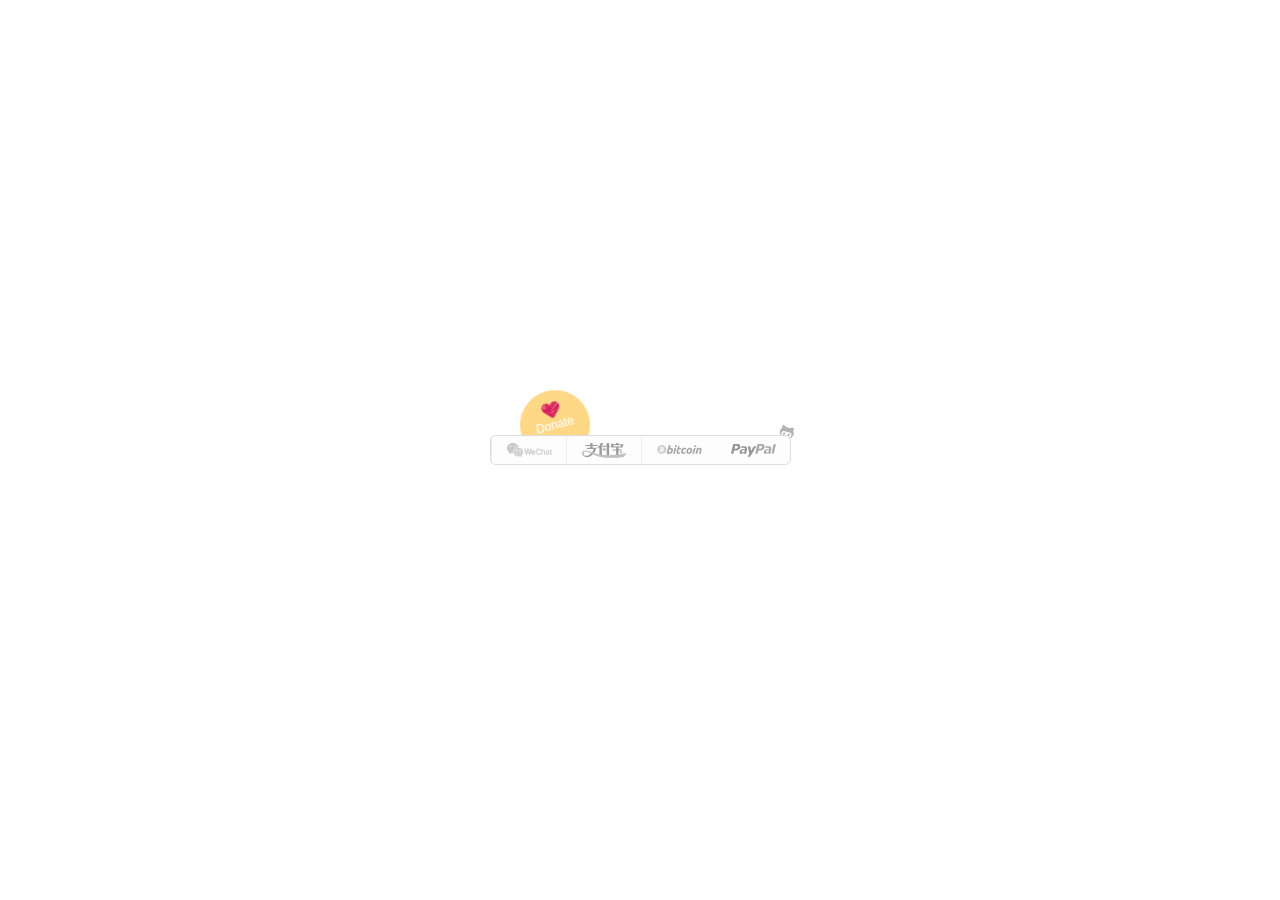
<file: donate/index.html>
<!DOCTYPE html>
<html lang="zh">
<head><meta name="generator" content="Hexo 3.8.0">
	<meta charset="UTF-8">
	<title>Donate-Page</title>
	<meta name="viewport" content="width=device-width, initial-scale=1, minimum-scale=1.0, maximum-scale=1.0, minimal-ui"><!--禁止缩放-->
	<link rel="stylesheet" href="../css/donate.css">
	<script src="//lib.baomitu.com/jquery/3.3.1/jquery.min.js"></script>
	<script src="//lib.baomitu.com/clipboard.js/2.0.4/clipboard.min.js"></script>
	<!-- clipboard.js 是 JS 复制文本的库 -->
	<script src="../js/donate.js"></script>
</head>
<body>
	<a id="github" href="https://github.com/Kaiyuan/donate-page" target="_blank" class="pos-f tr3" title="Github"></a>
	<div id="DonateText" class="tr3">Donate</div>
	<ul id="donateBox" class="list pos-f tr3">
		<li id="PayPal"><a href="" target="_blank">PayPal</a></li>
		<li id="BTC" data-footnote="Copy address and show QRCode"><button id="BTCBn" data-clipboard-target="#btc-key" alt="Copy to clipboard">Bitcoin</button></li>
		<li id="AliPay">AliPay</li>
		<li id="WeChat">WeChat</li>
	</ul>
	<div id="QRBox" class="pos-f left-100">
		<div id="MainBox"></div>
	</div>
	<!-- Bitcoin 账号 -->
	<input id="btc-key" type="text" value="" readonly="readonly">
</body>
</html>
</file>
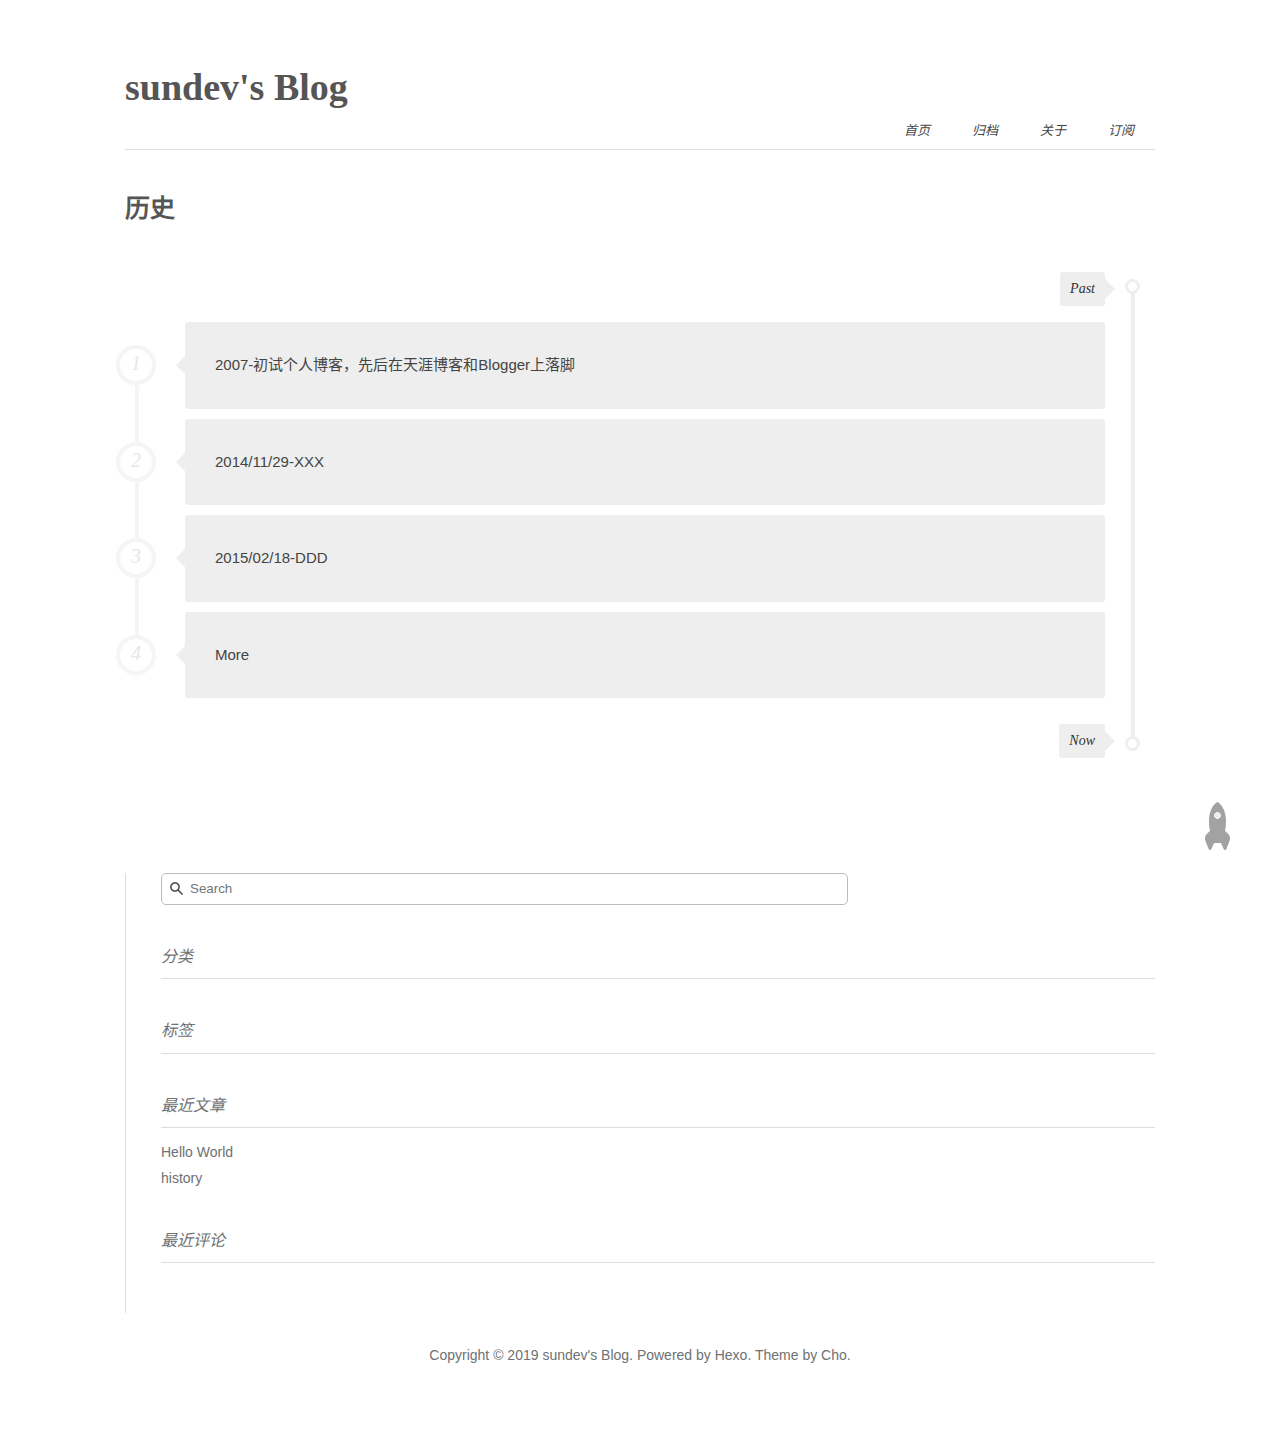
<file: history/index.html>
<!DOCTYPE html><html lang="zh-CN"><head><meta name="generator" content="Hexo 3.8.0"><meta http-equiv="content-type" content="text/html; charset=utf-8"><meta content="width=device-width, initial-scale=1.0, maximum-scale=1.0, user-scalable=0" name="viewport"><meta content="yes" name="apple-mobile-web-app-capable"><meta content="black-translucent" name="apple-mobile-web-app-status-bar-style"><meta content="telephone=no" name="format-detection"><meta name="description"><title>历史 | sundev's Blog</title><link rel="stylesheet" type="text/css" href="/css/style.css?v=0.0.0"><link rel="stylesheet" type="text/css" href="//lib.baomitu.com/normalize/8.0.1/normalize.min.css"><link rel="stylesheet" type="text/css" href="//lib.baomitu.com/pure/1.0.0/pure-min.css"><link rel="stylesheet" type="text/css" href="//lib.baomitu.com/pure/1.0.0/grids-responsive-min.css"><link rel="stylesheet" href="//lib.baomitu.com/font-awesome/4.7.0/css/font-awesome.min.css"><script type="text/javascript" src="//lib.baomitu.com/jquery/3.3.1/jquery.min.js"></script><link rel="icon" mask="" sizes="any" href="/favicon.ico"><link rel="Shortcut Icon" type="image/x-icon" href="/favicon.ico"><link rel="apple-touch-icon" href="/apple-touch-icon.png"><link rel="apple-touch-icon-precomposed" href="/apple-touch-icon.png"><script>(function(i,s,o,g,r,a,m){i['GoogleAnalyticsObject']=r;i[r]=i[r]||function(){
(i[r].q=i[r].q||[]).push(arguments)},i[r].l=1*new Date();a=s.createElement(o),
m=s.getElementsByTagName(o)[0];a.async=1;a.src=g;m.parentNode.insertBefore(a,m)
})(window,document,'script','https://www.google-analytics.com/analytics.js','ga');
ga('create','UA-54888096','auto');ga('send','pageview');
</script></head><body><div class="body_container"><div id="header"><div class="site-name"><h1 class="hidden">历史</h1><a id="logo" href="/.">sundev's Blog</a><p class="description"></p></div><div id="nav-menu"><a href="/."><i class="fa fa-home"> 首页</i></a><a href="/archives/"><i class="fa fa-archive"> 归档</i></a><a href="/about/"><i class="fa fa-user"> 关于</i></a><a href="/atom.xml"><i class="fa fa-rss"> 订阅</i></a></div></div><div class="pure-g" id="layout"><div class="pure-u-1 pure-u-md-3-4"><div class="content_container"><div class="post"><h1 class="post-title">历史</h1><div class="post-content"><section id="process"><div class="container"><div class="row"><div class="col-xs-12 col-sm-12 col-md-8 col-md-offset-2"><div class="timeline-centered"><div class="line"></div><div class="present">Past</div><div class="dot_tp"></div><div class="born">Now</div><div class="dot_bt"></div><div class="timeline-entry"><div class="timeline-entry-inner"><div class="timeline-icon wow fadeInUp" data-wow-delay="0.2s"><span class="number">1</span></div><div class="timeline-label wow fadeInUp" data-wow-delay="0.2s"><span class="word">2007-初试个人博客，先后在天涯博客和Blogger上落脚</span></div></div></div><div class="timeline-entry"><div class="timeline-entry-inner"><div class="timeline-icon wow fadeInUp" data-wow-delay="0.2s"><span class="number">2</span></div><div class="timeline-label wow fadeInUp" data-wow-delay="0.2s"><span class="word">2014/11/29-XXX</span></div></div></div><div class="timeline-entry"><div class="timeline-entry-inner"><div class="timeline-icon wow fadeInUp" data-wow-delay="0.2s"><span class="number">3</span></div><div class="timeline-label wow fadeInUp" data-wow-delay="0.2s"><span class="word">2015/02/18-DDD</span></div></div></div><div class="timeline-entry"><div class="timeline-entry-inner"><div class="timeline-icon wow fadeInUp" data-wow-delay="0.2s"><span class="number">4</span></div><div class="timeline-label wow fadeInUp" data-wow-delay="0.2s"><span class="word">More</span></div></div></div></div></div></div></div></section></div></div></div></div><div class="pure-u-1-4 hidden_mid_and_down"><div id="sidebar"><div class="widget"><form class="search-form" action="//www.google.com/search" method="get" accept-charset="utf-8" target="_blank"><input type="text" name="q" maxlength="20" placeholder="Search"><input type="hidden" name="sitesearch" value="http://yoursite.com"></form></div><div class="widget"><div class="widget-title"><i class="fa fa-folder-o"> 分类</i></div></div><div class="widget"><div class="widget-title"><i class="fa fa-star-o"> 标签</i></div><div class="tagcloud"></div></div><div class="widget"><div class="widget-title"><i class="fa fa-file-o"> 最近文章</i></div><ul class="post-list"><li class="post-list-item"><a class="post-list-link" href="/2019/01/02/hello-world/">Hello World</a></li><li class="post-list-item"><a class="post-list-link" href="/2018/12/20/history/">history</a></li></ul></div><div class="widget"><div class="widget-title"><i class="fa fa-comment-o"> 最近评论</i></div><script type="text/javascript" src="//sunpy.disqus.com/recent_comments_widget.js?num_items=5&amp;hide_avatars=1&amp;avatar_size=32&amp;excerpt_length=20&amp;hide_mods=1"></script></div></div></div><div class="pure-u-1 pure-u-md-3-4"><div id="footer">Copyright © 2019 <a href="/." rel="nofollow">sundev's Blog.</a> Powered by<a rel="nofollow" target="_blank" href="https://hexo.io"> Hexo.</a><a rel="nofollow" target="_blank" href="https://github.com/tufu9441/maupassant-hexo"> Theme</a> by<a rel="nofollow" target="_blank" href="https://github.com/pagecho"> Cho.</a></div></div></div><a class="show" id="rocket" href="#top"></a><script type="text/javascript" src="/js/totop.js?v=0.0.0" async></script><script type="text/javascript" src="//lib.baomitu.com/fancybox/3.5.2/jquery.fancybox.min.js" async></script><script type="text/javascript" src="/js/fancybox.js?v=0.0.0" async></script><link rel="stylesheet" type="text/css" href="//lib.baomitu.com/fancybox/3.5.2/jquery.fancybox.min.css"><script type="text/javascript" src="/js/codeblock-resizer.js?v=0.0.0"></script><script type="text/javascript" src="/js/smartresize.js?v=0.0.0"></script></div></body></html>
</file>
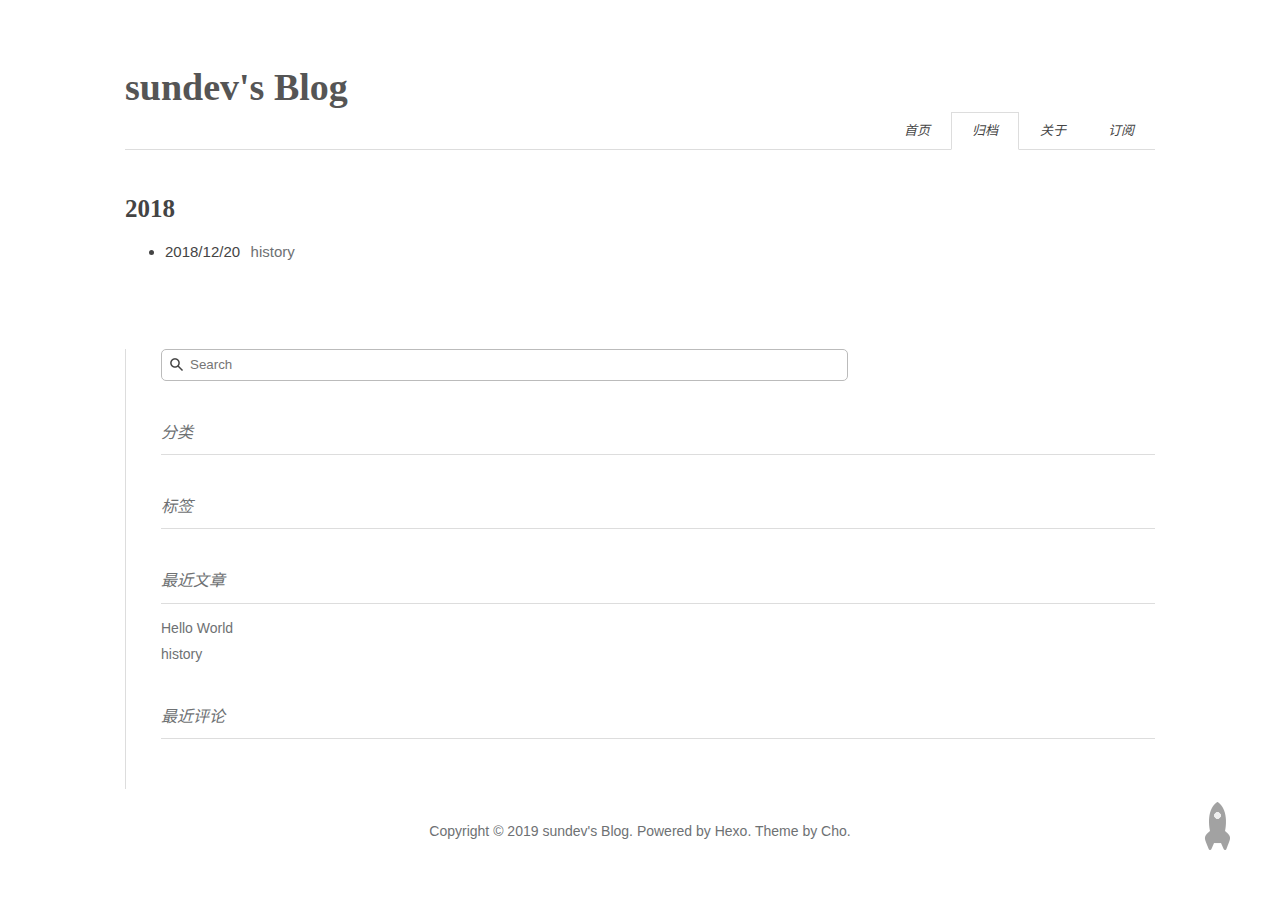
<file: archives/2018/index.html>
<!DOCTYPE html><html lang="zh-CN"><head><meta name="generator" content="Hexo 3.8.0"><meta http-equiv="content-type" content="text/html; charset=utf-8"><meta content="width=device-width, initial-scale=1.0, maximum-scale=1.0, user-scalable=0" name="viewport"><meta content="yes" name="apple-mobile-web-app-capable"><meta content="black-translucent" name="apple-mobile-web-app-status-bar-style"><meta content="telephone=no" name="format-detection"><meta name="description"><title>归档 | sundev's Blog</title><link rel="stylesheet" type="text/css" href="/css/style.css?v=0.0.0"><link rel="stylesheet" type="text/css" href="//lib.baomitu.com/normalize/8.0.1/normalize.min.css"><link rel="stylesheet" type="text/css" href="//lib.baomitu.com/pure/1.0.0/pure-min.css"><link rel="stylesheet" type="text/css" href="//lib.baomitu.com/pure/1.0.0/grids-responsive-min.css"><link rel="stylesheet" href="//lib.baomitu.com/font-awesome/4.7.0/css/font-awesome.min.css"><script type="text/javascript" src="//lib.baomitu.com/jquery/3.3.1/jquery.min.js"></script><link rel="icon" mask="" sizes="any" href="/favicon.ico"><link rel="Shortcut Icon" type="image/x-icon" href="/favicon.ico"><link rel="apple-touch-icon" href="/apple-touch-icon.png"><link rel="apple-touch-icon-precomposed" href="/apple-touch-icon.png"><script>(function(i,s,o,g,r,a,m){i['GoogleAnalyticsObject']=r;i[r]=i[r]||function(){
(i[r].q=i[r].q||[]).push(arguments)},i[r].l=1*new Date();a=s.createElement(o),
m=s.getElementsByTagName(o)[0];a.async=1;a.src=g;m.parentNode.insertBefore(a,m)
})(window,document,'script','https://www.google-analytics.com/analytics.js','ga');
ga('create','UA-54888096','auto');ga('send','pageview');
</script></head><body><div class="body_container"><div id="header"><div class="site-name"><h1 class="hidden">sundev's Blog</h1><a id="logo" href="/.">sundev's Blog</a><p class="description"></p></div><div id="nav-menu"><a href="/."><i class="fa fa-home"> 首页</i></a><a class="current" href="/archives/"><i class="fa fa-archive"> 归档</i></a><a href="/about/"><i class="fa fa-user"> 关于</i></a><a href="/atom.xml"><i class="fa fa-rss"> 订阅</i></a></div></div><div class="pure-g" id="layout"><div class="pure-u-1 pure-u-md-3-4"><div class="content_container"><div class="post"><div class="post-archive"><!--Use lodash to classify posts. See https://lodash.com/docs#groupBy--><h2>2018</h2><ul class="listing"><li><span class="date">2018/12/20</span><a href="/2018/12/20/history/" title="history">history</a></li></ul></div></div></div></div><div class="pure-u-1-4 hidden_mid_and_down"><div id="sidebar"><div class="widget"><form class="search-form" action="//www.google.com/search" method="get" accept-charset="utf-8" target="_blank"><input type="text" name="q" maxlength="20" placeholder="Search"><input type="hidden" name="sitesearch" value="http://yoursite.com"></form></div><div class="widget"><div class="widget-title"><i class="fa fa-folder-o"> 分类</i></div></div><div class="widget"><div class="widget-title"><i class="fa fa-star-o"> 标签</i></div><div class="tagcloud"></div></div><div class="widget"><div class="widget-title"><i class="fa fa-file-o"> 最近文章</i></div><ul class="post-list"><li class="post-list-item"><a class="post-list-link" href="/2019/01/02/hello-world/">Hello World</a></li><li class="post-list-item"><a class="post-list-link" href="/2018/12/20/history/">history</a></li></ul></div><div class="widget"><div class="widget-title"><i class="fa fa-comment-o"> 最近评论</i></div><script type="text/javascript" src="//sunpy.disqus.com/recent_comments_widget.js?num_items=5&amp;hide_avatars=1&amp;avatar_size=32&amp;excerpt_length=20&amp;hide_mods=1"></script></div></div></div><div class="pure-u-1 pure-u-md-3-4"><div id="footer">Copyright © 2019 <a href="/." rel="nofollow">sundev's Blog.</a> Powered by<a rel="nofollow" target="_blank" href="https://hexo.io"> Hexo.</a><a rel="nofollow" target="_blank" href="https://github.com/tufu9441/maupassant-hexo"> Theme</a> by<a rel="nofollow" target="_blank" href="https://github.com/pagecho"> Cho.</a></div></div></div><a class="show" id="rocket" href="#top"></a><script type="text/javascript" src="/js/totop.js?v=0.0.0" async></script><script type="text/javascript" src="//lib.baomitu.com/fancybox/3.5.2/jquery.fancybox.min.js" async></script><script type="text/javascript" src="/js/fancybox.js?v=0.0.0" async></script><link rel="stylesheet" type="text/css" href="//lib.baomitu.com/fancybox/3.5.2/jquery.fancybox.min.css"><script type="text/javascript" src="/js/codeblock-resizer.js?v=0.0.0"></script><script type="text/javascript" src="/js/smartresize.js?v=0.0.0"></script></div></body></html>
</file>
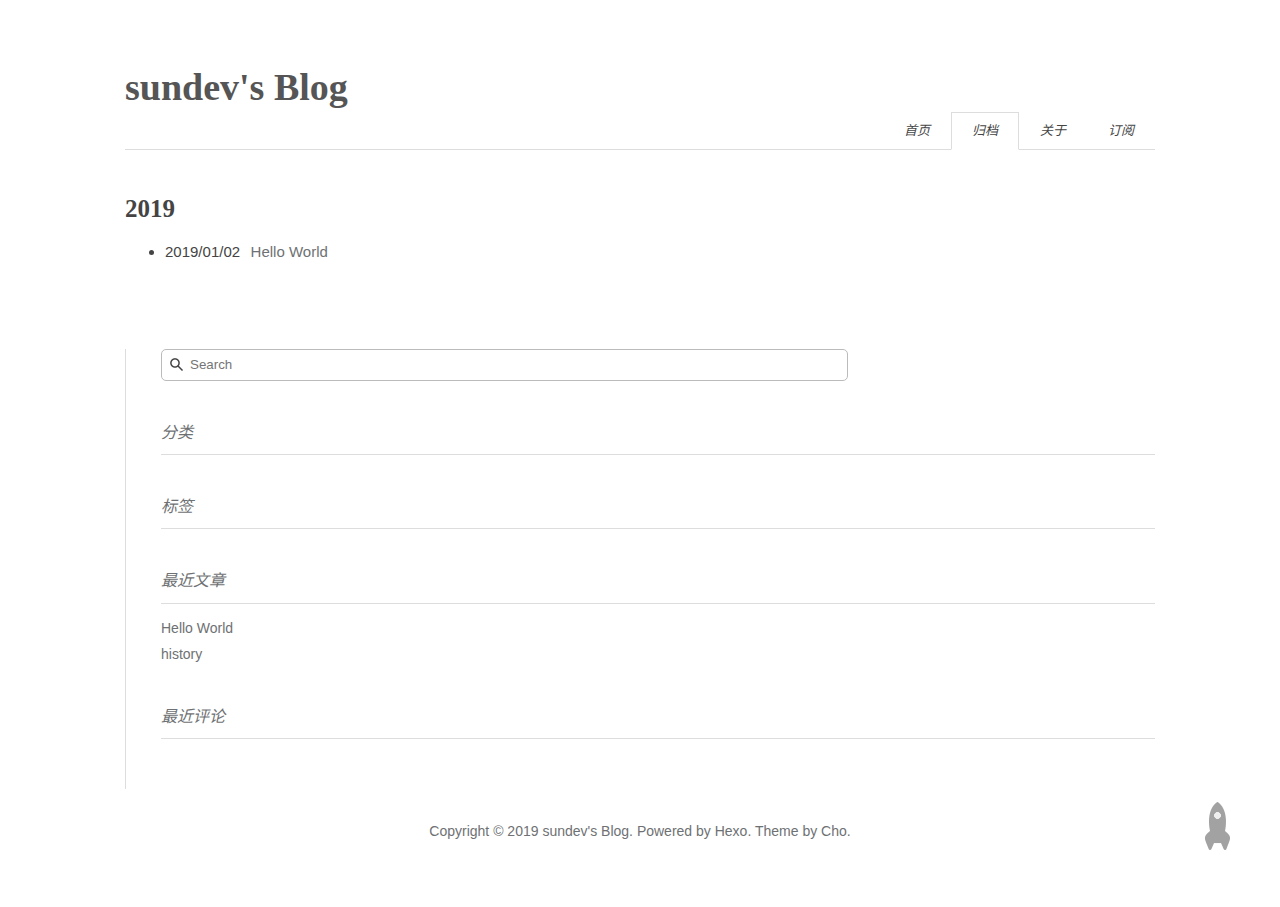
<file: archives/2019/index.html>
<!DOCTYPE html><html lang="zh-CN"><head><meta name="generator" content="Hexo 3.8.0"><meta http-equiv="content-type" content="text/html; charset=utf-8"><meta content="width=device-width, initial-scale=1.0, maximum-scale=1.0, user-scalable=0" name="viewport"><meta content="yes" name="apple-mobile-web-app-capable"><meta content="black-translucent" name="apple-mobile-web-app-status-bar-style"><meta content="telephone=no" name="format-detection"><meta name="description"><title>归档 | sundev's Blog</title><link rel="stylesheet" type="text/css" href="/css/style.css?v=0.0.0"><link rel="stylesheet" type="text/css" href="//lib.baomitu.com/normalize/8.0.1/normalize.min.css"><link rel="stylesheet" type="text/css" href="//lib.baomitu.com/pure/1.0.0/pure-min.css"><link rel="stylesheet" type="text/css" href="//lib.baomitu.com/pure/1.0.0/grids-responsive-min.css"><link rel="stylesheet" href="//lib.baomitu.com/font-awesome/4.7.0/css/font-awesome.min.css"><script type="text/javascript" src="//lib.baomitu.com/jquery/3.3.1/jquery.min.js"></script><link rel="icon" mask="" sizes="any" href="/favicon.ico"><link rel="Shortcut Icon" type="image/x-icon" href="/favicon.ico"><link rel="apple-touch-icon" href="/apple-touch-icon.png"><link rel="apple-touch-icon-precomposed" href="/apple-touch-icon.png"><script>(function(i,s,o,g,r,a,m){i['GoogleAnalyticsObject']=r;i[r]=i[r]||function(){
(i[r].q=i[r].q||[]).push(arguments)},i[r].l=1*new Date();a=s.createElement(o),
m=s.getElementsByTagName(o)[0];a.async=1;a.src=g;m.parentNode.insertBefore(a,m)
})(window,document,'script','https://www.google-analytics.com/analytics.js','ga');
ga('create','UA-54888096','auto');ga('send','pageview');
</script></head><body><div class="body_container"><div id="header"><div class="site-name"><h1 class="hidden">sundev's Blog</h1><a id="logo" href="/.">sundev's Blog</a><p class="description"></p></div><div id="nav-menu"><a href="/."><i class="fa fa-home"> 首页</i></a><a class="current" href="/archives/"><i class="fa fa-archive"> 归档</i></a><a href="/about/"><i class="fa fa-user"> 关于</i></a><a href="/atom.xml"><i class="fa fa-rss"> 订阅</i></a></div></div><div class="pure-g" id="layout"><div class="pure-u-1 pure-u-md-3-4"><div class="content_container"><div class="post"><div class="post-archive"><!--Use lodash to classify posts. See https://lodash.com/docs#groupBy--><h2>2019</h2><ul class="listing"><li><span class="date">2019/01/02</span><a href="/2019/01/02/hello-world/" title="Hello World">Hello World</a></li></ul></div></div></div></div><div class="pure-u-1-4 hidden_mid_and_down"><div id="sidebar"><div class="widget"><form class="search-form" action="//www.google.com/search" method="get" accept-charset="utf-8" target="_blank"><input type="text" name="q" maxlength="20" placeholder="Search"><input type="hidden" name="sitesearch" value="http://yoursite.com"></form></div><div class="widget"><div class="widget-title"><i class="fa fa-folder-o"> 分类</i></div></div><div class="widget"><div class="widget-title"><i class="fa fa-star-o"> 标签</i></div><div class="tagcloud"></div></div><div class="widget"><div class="widget-title"><i class="fa fa-file-o"> 最近文章</i></div><ul class="post-list"><li class="post-list-item"><a class="post-list-link" href="/2019/01/02/hello-world/">Hello World</a></li><li class="post-list-item"><a class="post-list-link" href="/2018/12/20/history/">history</a></li></ul></div><div class="widget"><div class="widget-title"><i class="fa fa-comment-o"> 最近评论</i></div><script type="text/javascript" src="//sunpy.disqus.com/recent_comments_widget.js?num_items=5&amp;hide_avatars=1&amp;avatar_size=32&amp;excerpt_length=20&amp;hide_mods=1"></script></div></div></div><div class="pure-u-1 pure-u-md-3-4"><div id="footer">Copyright © 2019 <a href="/." rel="nofollow">sundev's Blog.</a> Powered by<a rel="nofollow" target="_blank" href="https://hexo.io"> Hexo.</a><a rel="nofollow" target="_blank" href="https://github.com/tufu9441/maupassant-hexo"> Theme</a> by<a rel="nofollow" target="_blank" href="https://github.com/pagecho"> Cho.</a></div></div></div><a class="show" id="rocket" href="#top"></a><script type="text/javascript" src="/js/totop.js?v=0.0.0" async></script><script type="text/javascript" src="//lib.baomitu.com/fancybox/3.5.2/jquery.fancybox.min.js" async></script><script type="text/javascript" src="/js/fancybox.js?v=0.0.0" async></script><link rel="stylesheet" type="text/css" href="//lib.baomitu.com/fancybox/3.5.2/jquery.fancybox.min.css"><script type="text/javascript" src="/js/codeblock-resizer.js?v=0.0.0"></script><script type="text/javascript" src="/js/smartresize.js?v=0.0.0"></script></div></body></html>
</file>
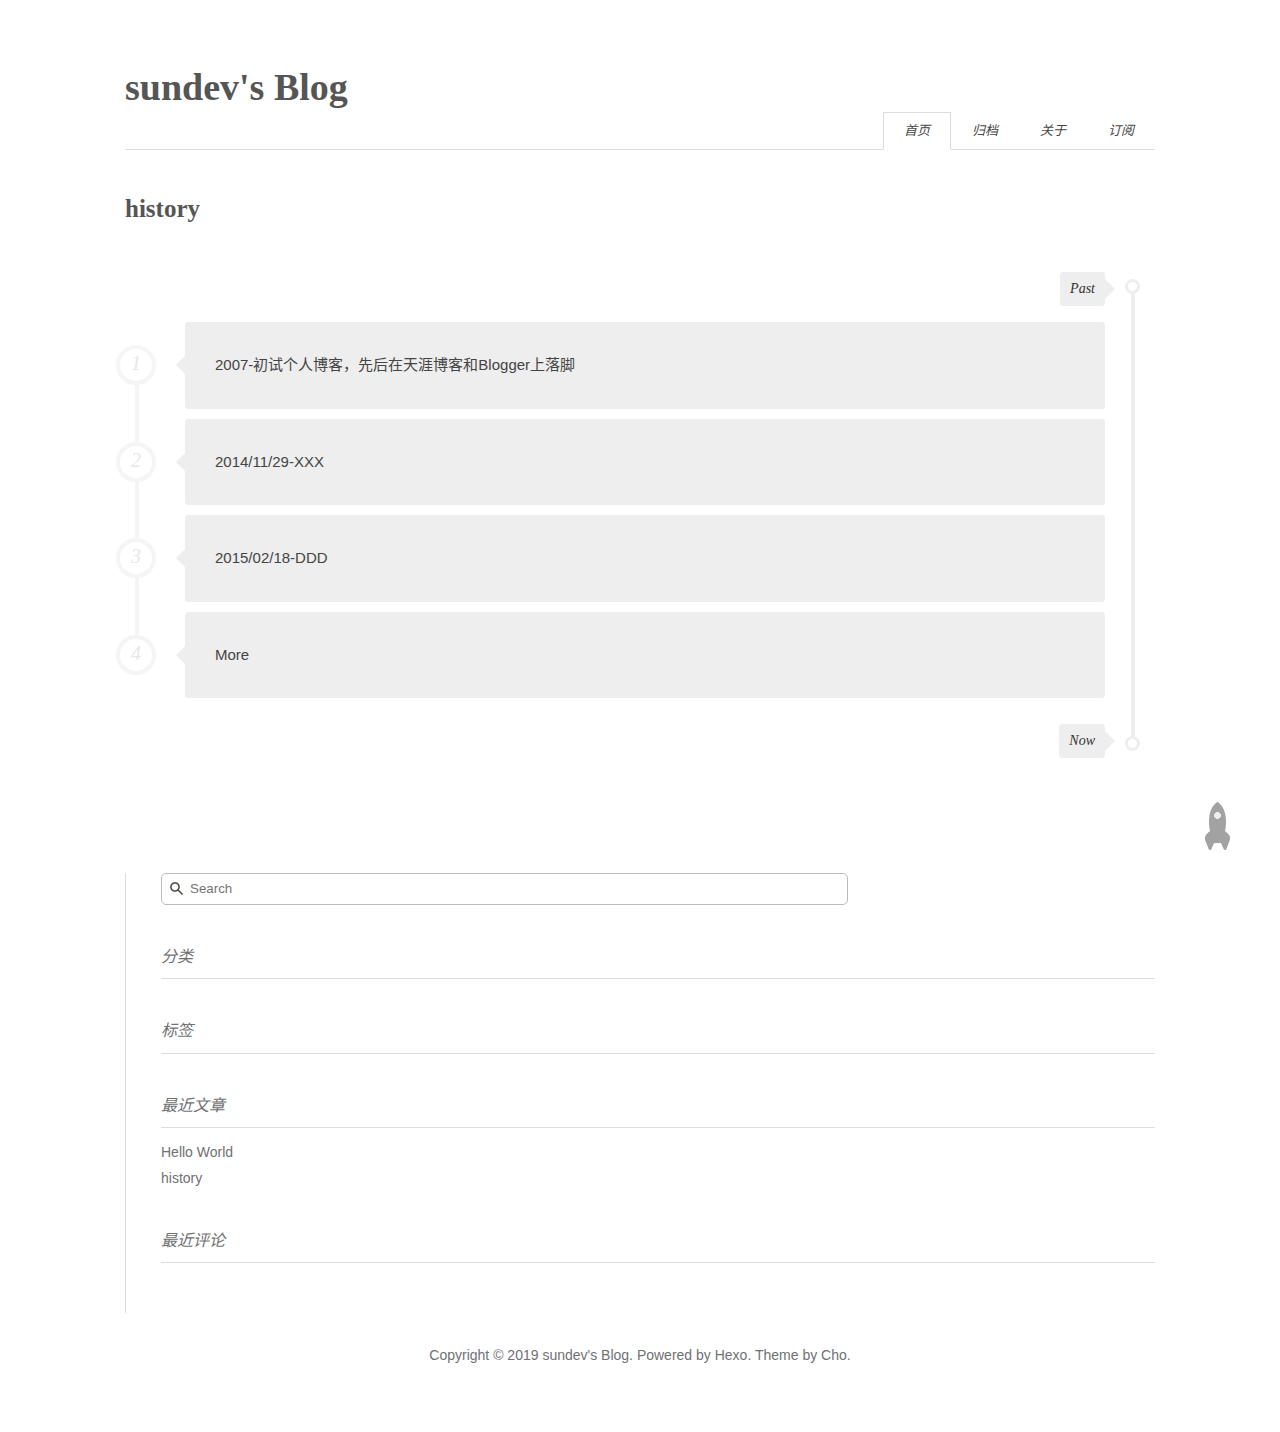
<file: 2018/12/20/history/index.html>
<!DOCTYPE html><html lang="zh-CN"><head><meta name="generator" content="Hexo 3.8.0"><meta http-equiv="content-type" content="text/html; charset=utf-8"><meta content="width=device-width, initial-scale=1.0, maximum-scale=1.0, user-scalable=0" name="viewport"><meta content="yes" name="apple-mobile-web-app-capable"><meta content="black-translucent" name="apple-mobile-web-app-status-bar-style"><meta content="telephone=no" name="format-detection"><meta name="description"><title>history | sundev's Blog</title><link rel="stylesheet" type="text/css" href="/css/style.css?v=0.0.0"><link rel="stylesheet" type="text/css" href="//lib.baomitu.com/normalize/8.0.1/normalize.min.css"><link rel="stylesheet" type="text/css" href="//lib.baomitu.com/pure/1.0.0/pure-min.css"><link rel="stylesheet" type="text/css" href="//lib.baomitu.com/pure/1.0.0/grids-responsive-min.css"><link rel="stylesheet" href="//lib.baomitu.com/font-awesome/4.7.0/css/font-awesome.min.css"><script type="text/javascript" src="//lib.baomitu.com/jquery/3.3.1/jquery.min.js"></script><link rel="icon" mask="" sizes="any" href="/favicon.ico"><link rel="Shortcut Icon" type="image/x-icon" href="/favicon.ico"><link rel="apple-touch-icon" href="/apple-touch-icon.png"><link rel="apple-touch-icon-precomposed" href="/apple-touch-icon.png"><script>(function(i,s,o,g,r,a,m){i['GoogleAnalyticsObject']=r;i[r]=i[r]||function(){
(i[r].q=i[r].q||[]).push(arguments)},i[r].l=1*new Date();a=s.createElement(o),
m=s.getElementsByTagName(o)[0];a.async=1;a.src=g;m.parentNode.insertBefore(a,m)
})(window,document,'script','https://www.google-analytics.com/analytics.js','ga');
ga('create','UA-54888096','auto');ga('send','pageview');
</script></head><body><div class="body_container"><div id="header"><div class="site-name"><h1 class="hidden">history</h1><a id="logo" href="/.">sundev's Blog</a><p class="description"></p></div><div id="nav-menu"><a class="current" href="/."><i class="fa fa-home"> 首页</i></a><a href="/archives/"><i class="fa fa-archive"> 归档</i></a><a href="/about/"><i class="fa fa-user"> 关于</i></a><a href="/atom.xml"><i class="fa fa-rss"> 订阅</i></a></div></div><div class="pure-g" id="layout"><div class="pure-u-1 pure-u-md-3-4"><div class="content_container"><div class="post"><h1 class="post-title">history</h1><div class="post-content"><section id="process"><div class="container"><div class="row"><div class="col-xs-12 col-sm-12 col-md-8 col-md-offset-2"><div class="timeline-centered"><div class="line"></div><div class="present">Past</div><div class="dot_tp"></div><div class="born">Now</div><div class="dot_bt"></div><div class="timeline-entry"><div class="timeline-entry-inner"><div class="timeline-icon wow fadeInUp" data-wow-delay="0.2s"><span class="number">1</span></div><div class="timeline-label wow fadeInUp" data-wow-delay="0.2s"><span class="word">2007-初试个人博客，先后在天涯博客和Blogger上落脚</span></div></div></div><div class="timeline-entry"><div class="timeline-entry-inner"><div class="timeline-icon wow fadeInUp" data-wow-delay="0.2s"><span class="number">2</span></div><div class="timeline-label wow fadeInUp" data-wow-delay="0.2s"><span class="word">2014/11/29-XXX</span></div></div></div><div class="timeline-entry"><div class="timeline-entry-inner"><div class="timeline-icon wow fadeInUp" data-wow-delay="0.2s"><span class="number">3</span></div><div class="timeline-label wow fadeInUp" data-wow-delay="0.2s"><span class="word">2015/02/18-DDD</span></div></div></div><div class="timeline-entry"><div class="timeline-entry-inner"><div class="timeline-icon wow fadeInUp" data-wow-delay="0.2s"><span class="number">4</span></div><div class="timeline-label wow fadeInUp" data-wow-delay="0.2s"><span class="word">More</span></div></div></div></div></div></div></div></section></div></div></div></div><div class="pure-u-1-4 hidden_mid_and_down"><div id="sidebar"><div class="widget"><form class="search-form" action="//www.google.com/search" method="get" accept-charset="utf-8" target="_blank"><input type="text" name="q" maxlength="20" placeholder="Search"><input type="hidden" name="sitesearch" value="http://yoursite.com"></form></div><div class="widget"><div class="widget-title"><i class="fa fa-folder-o"> 分类</i></div></div><div class="widget"><div class="widget-title"><i class="fa fa-star-o"> 标签</i></div><div class="tagcloud"></div></div><div class="widget"><div class="widget-title"><i class="fa fa-file-o"> 最近文章</i></div><ul class="post-list"><li class="post-list-item"><a class="post-list-link" href="/2019/01/02/hello-world/">Hello World</a></li><li class="post-list-item"><a class="post-list-link" href="/2018/12/20/history/">history</a></li></ul></div><div class="widget"><div class="widget-title"><i class="fa fa-comment-o"> 最近评论</i></div><script type="text/javascript" src="//sunpy.disqus.com/recent_comments_widget.js?num_items=5&amp;hide_avatars=1&amp;avatar_size=32&amp;excerpt_length=20&amp;hide_mods=1"></script></div></div></div><div class="pure-u-1 pure-u-md-3-4"><div id="footer">Copyright © 2019 <a href="/." rel="nofollow">sundev's Blog.</a> Powered by<a rel="nofollow" target="_blank" href="https://hexo.io"> Hexo.</a><a rel="nofollow" target="_blank" href="https://github.com/tufu9441/maupassant-hexo"> Theme</a> by<a rel="nofollow" target="_blank" href="https://github.com/pagecho"> Cho.</a></div></div></div><a class="show" id="rocket" href="#top"></a><script type="text/javascript" src="/js/totop.js?v=0.0.0" async></script><script type="text/javascript" src="//lib.baomitu.com/fancybox/3.5.2/jquery.fancybox.min.js" async></script><script type="text/javascript" src="/js/fancybox.js?v=0.0.0" async></script><link rel="stylesheet" type="text/css" href="//lib.baomitu.com/fancybox/3.5.2/jquery.fancybox.min.css"><script type="text/javascript" src="/js/codeblock-resizer.js?v=0.0.0"></script><script type="text/javascript" src="/js/smartresize.js?v=0.0.0"></script></div></body></html>
</file>
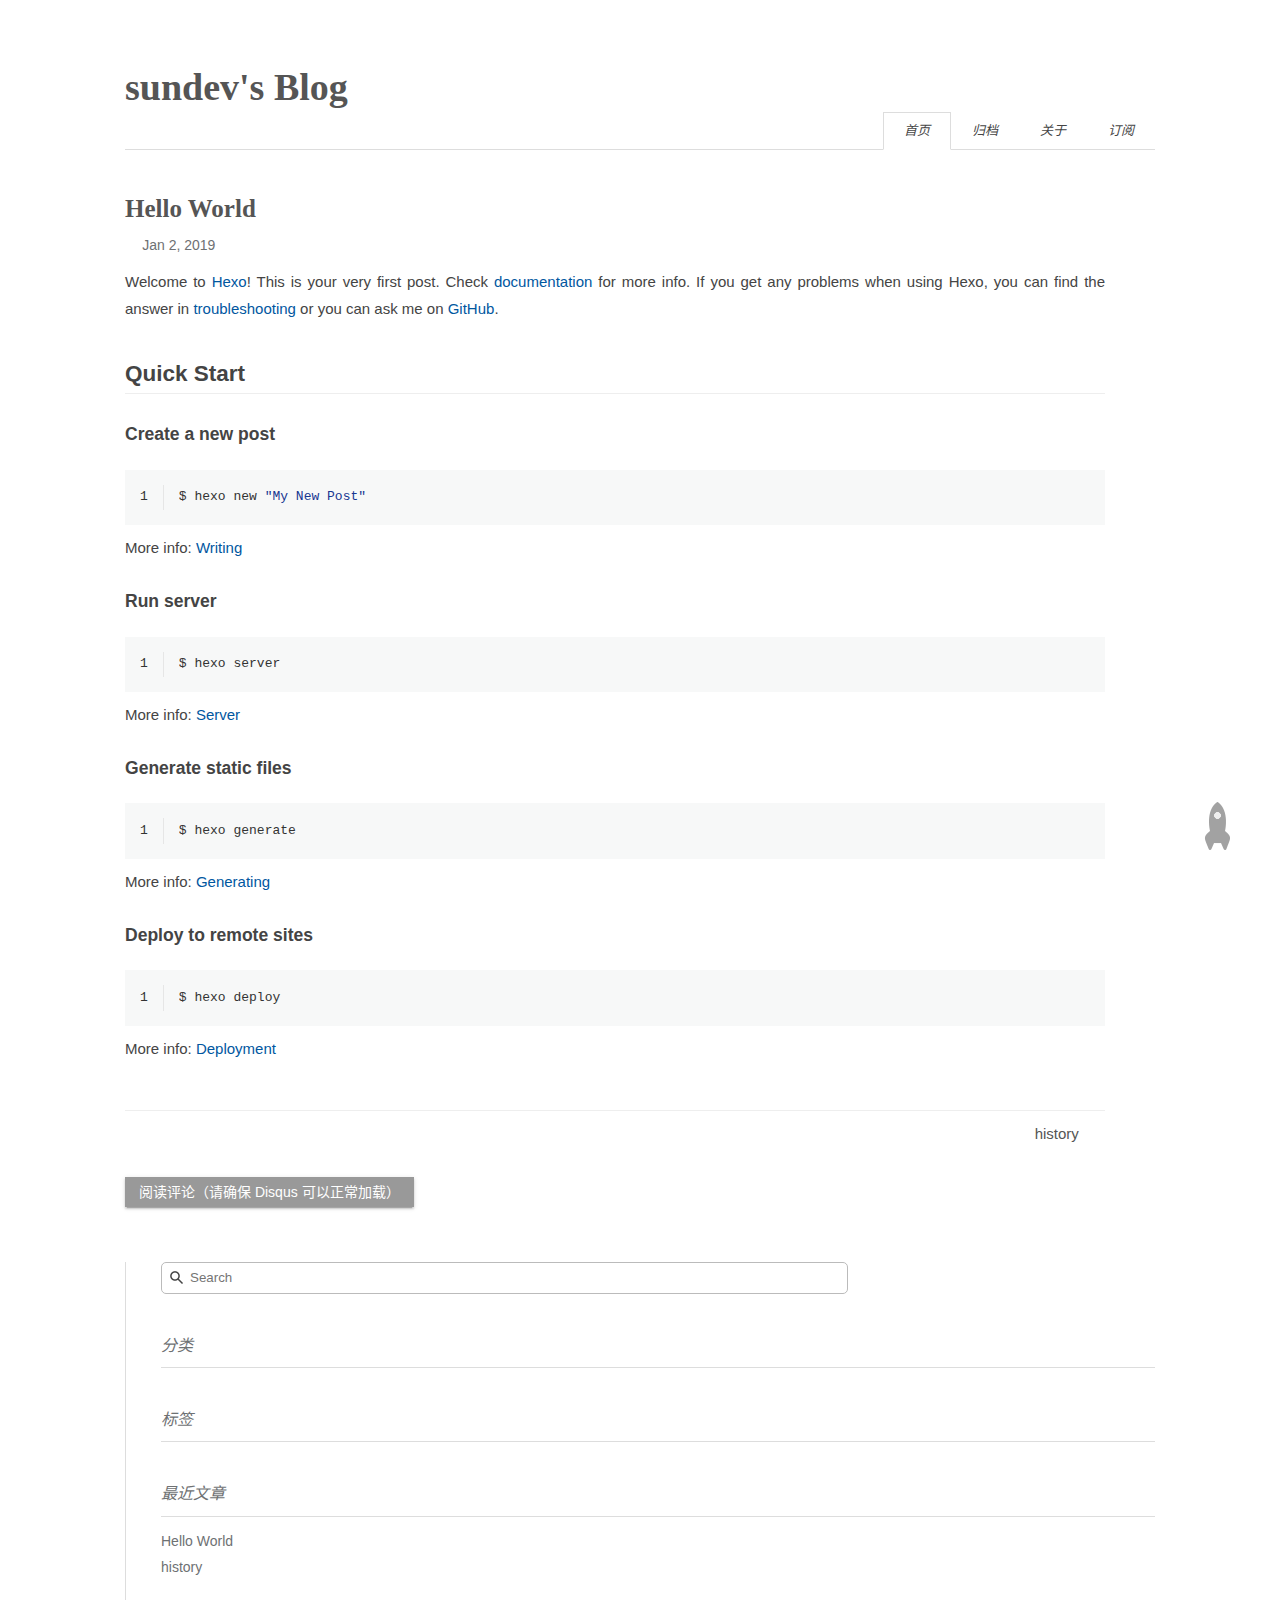
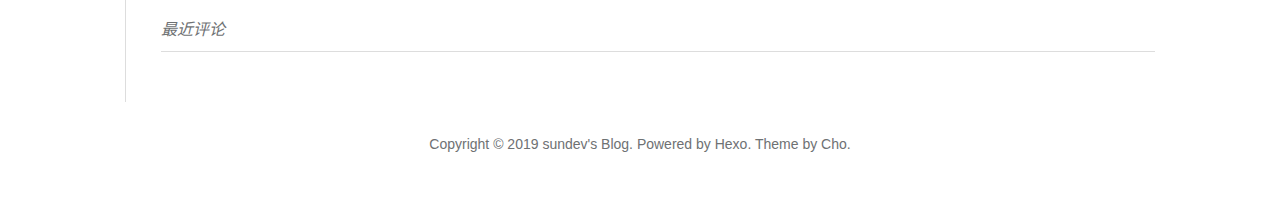
<file: 2019/01/02/hello-world/index.html>
<!DOCTYPE html><html lang="zh-CN"><head><meta name="generator" content="Hexo 3.8.0"><meta http-equiv="content-type" content="text/html; charset=utf-8"><meta content="width=device-width, initial-scale=1.0, maximum-scale=1.0, user-scalable=0" name="viewport"><meta content="yes" name="apple-mobile-web-app-capable"><meta content="black-translucent" name="apple-mobile-web-app-status-bar-style"><meta content="telephone=no" name="format-detection"><meta name="description"><title>Hello World | sundev's Blog</title><link rel="stylesheet" type="text/css" href="/css/style.css?v=0.0.0"><link rel="stylesheet" type="text/css" href="//lib.baomitu.com/normalize/8.0.1/normalize.min.css"><link rel="stylesheet" type="text/css" href="//lib.baomitu.com/pure/1.0.0/pure-min.css"><link rel="stylesheet" type="text/css" href="//lib.baomitu.com/pure/1.0.0/grids-responsive-min.css"><link rel="stylesheet" href="//lib.baomitu.com/font-awesome/4.7.0/css/font-awesome.min.css"><script type="text/javascript" src="//lib.baomitu.com/jquery/3.3.1/jquery.min.js"></script><link rel="icon" mask="" sizes="any" href="/favicon.ico"><link rel="Shortcut Icon" type="image/x-icon" href="/favicon.ico"><link rel="apple-touch-icon" href="/apple-touch-icon.png"><link rel="apple-touch-icon-precomposed" href="/apple-touch-icon.png"><script>(function(i,s,o,g,r,a,m){i['GoogleAnalyticsObject']=r;i[r]=i[r]||function(){
(i[r].q=i[r].q||[]).push(arguments)},i[r].l=1*new Date();a=s.createElement(o),
m=s.getElementsByTagName(o)[0];a.async=1;a.src=g;m.parentNode.insertBefore(a,m)
})(window,document,'script','https://www.google-analytics.com/analytics.js','ga');
ga('create','UA-54888096','auto');ga('send','pageview');
</script></head><body><div class="body_container"><div id="header"><div class="site-name"><h1 class="hidden">Hello World</h1><a id="logo" href="/.">sundev's Blog</a><p class="description"></p></div><div id="nav-menu"><a class="current" href="/."><i class="fa fa-home"> 首页</i></a><a href="/archives/"><i class="fa fa-archive"> 归档</i></a><a href="/about/"><i class="fa fa-user"> 关于</i></a><a href="/atom.xml"><i class="fa fa-rss"> 订阅</i></a></div></div><div class="pure-g" id="layout"><div class="pure-u-1 pure-u-md-3-4"><div class="content_container"><div class="post"><h1 class="post-title">Hello World</h1><div class="post-meta">Jan 2, 2019</div><a class="disqus-comment-count" data-disqus-identifier="2019/01/02/hello-world/" href="/2019/01/02/hello-world/#disqus_thread"></a><div class="post-content"><p>Welcome to <a href="https://hexo.io/" target="_blank" rel="noopener">Hexo</a>! This is your very first post. Check <a href="https://hexo.io/docs/" target="_blank" rel="noopener">documentation</a> for more info. If you get any problems when using Hexo, you can find the answer in <a href="https://hexo.io/docs/troubleshooting.html" target="_blank" rel="noopener">troubleshooting</a> or you can ask me on <a href="https://github.com/hexojs/hexo/issues" target="_blank" rel="noopener">GitHub</a>.</p>
<h2 id="Quick-Start"><a href="#Quick-Start" class="headerlink" title="Quick Start"></a>Quick Start</h2><h3 id="Create-a-new-post"><a href="#Create-a-new-post" class="headerlink" title="Create a new post"></a>Create a new post</h3><figure class="highlight bash"><table><tr><td class="gutter"><pre><span class="line">1</span><br></pre></td><td class="code"><pre><span class="line">$ hexo new <span class="string">"My New Post"</span></span><br></pre></td></tr></table></figure>
<p>More info: <a href="https://hexo.io/docs/writing.html" target="_blank" rel="noopener">Writing</a></p>
<h3 id="Run-server"><a href="#Run-server" class="headerlink" title="Run server"></a>Run server</h3><figure class="highlight bash"><table><tr><td class="gutter"><pre><span class="line">1</span><br></pre></td><td class="code"><pre><span class="line">$ hexo server</span><br></pre></td></tr></table></figure>
<p>More info: <a href="https://hexo.io/docs/server.html" target="_blank" rel="noopener">Server</a></p>
<h3 id="Generate-static-files"><a href="#Generate-static-files" class="headerlink" title="Generate static files"></a>Generate static files</h3><figure class="highlight bash"><table><tr><td class="gutter"><pre><span class="line">1</span><br></pre></td><td class="code"><pre><span class="line">$ hexo generate</span><br></pre></td></tr></table></figure>
<p>More info: <a href="https://hexo.io/docs/generating.html" target="_blank" rel="noopener">Generating</a></p>
<h3 id="Deploy-to-remote-sites"><a href="#Deploy-to-remote-sites" class="headerlink" title="Deploy to remote sites"></a>Deploy to remote sites</h3><figure class="highlight bash"><table><tr><td class="gutter"><pre><span class="line">1</span><br></pre></td><td class="code"><pre><span class="line">$ hexo deploy</span><br></pre></td></tr></table></figure>
<p>More info: <a href="https://hexo.io/docs/deployment.html" target="_blank" rel="noopener">Deployment</a></p>
</div><div class="tags"></div><div class="post-nav"><a class="next" href="/2018/12/20/history/">history</a></div><div id="disqus_thread"><div class="btn_click_load"><button class="disqus_click_btn">阅读评论（请确保 Disqus 可以正常加载）</button></div><script type="text/javascript">var disqus_config = function () {
    this.page.url = 'http://yoursite.com/2019/01/02/hello-world/';
    this.page.identifier = '2019/01/02/hello-world/';
    this.page.title = 'Hello World';
  };</script><script type="text/javascript" id="disqus-lazy-load-script">$.ajax({
url: 'https://disqus.com/next/config.json',
timeout: 2500,
type: 'GET',
success: function(){
  var d = document;
  var s = d.createElement('script');
  s.src = '//sunpy.disqus.com/embed.js';
  s.setAttribute('data-timestamp', + new Date());
  (d.head || d.body).appendChild(s);
  $('.disqus_click_btn').css('display', 'none');
},
error: function() {
  $('.disqus_click_btn').css('display', 'block');
}
});</script><script type="text/javascript" id="disqus-click-load">$('.btn_click_load').click(() => {  //click to load comments
    (() => { // DON'T EDIT BELOW THIS LINE
        var d = document;
        var s = d.createElement('script');
        s.src = '//sunpy.disqus.com/embed.js';
        s.setAttribute('data-timestamp', + new Date());
        (d.head || d.body).appendChild(s);
    })();
    $('.disqus_click_btn').css('display','none');
});</script><script type="text/javascript" id="disqus-count-script">$(function() {
     var xhr = new XMLHttpRequest();
     xhr.open('GET', '//disqus.com/next/config.json', true);
     xhr.timeout = 2500;
     xhr.onreadystatechange = function () {
       if (xhr.readyState === 4 && xhr.status === 200) {
         $('.post-meta .post-comments-count').show();
         var s = document.createElement('script');
         s.id = 'dsq-count-scr';
         s.src = 'https://sunpy.disqus.com/count.js';
         s.async = true;
         (document.head || document.body).appendChild(s);
       }
     };
     xhr.ontimeout = function () { xhr.abort(); };
     xhr.send(null);
   });
</script></div></div></div></div><div class="pure-u-1-4 hidden_mid_and_down"><div id="sidebar"><div class="widget"><form class="search-form" action="//www.google.com/search" method="get" accept-charset="utf-8" target="_blank"><input type="text" name="q" maxlength="20" placeholder="Search"><input type="hidden" name="sitesearch" value="http://yoursite.com"></form></div><div class="widget"><div class="widget-title"><i class="fa fa-folder-o"> 分类</i></div></div><div class="widget"><div class="widget-title"><i class="fa fa-star-o"> 标签</i></div><div class="tagcloud"></div></div><div class="widget"><div class="widget-title"><i class="fa fa-file-o"> 最近文章</i></div><ul class="post-list"><li class="post-list-item"><a class="post-list-link" href="/2019/01/02/hello-world/">Hello World</a></li><li class="post-list-item"><a class="post-list-link" href="/2018/12/20/history/">history</a></li></ul></div><div class="widget"><div class="widget-title"><i class="fa fa-comment-o"> 最近评论</i></div><script type="text/javascript" src="//sunpy.disqus.com/recent_comments_widget.js?num_items=5&amp;hide_avatars=1&amp;avatar_size=32&amp;excerpt_length=20&amp;hide_mods=1"></script></div></div></div><div class="pure-u-1 pure-u-md-3-4"><div id="footer">Copyright © 2019 <a href="/." rel="nofollow">sundev's Blog.</a> Powered by<a rel="nofollow" target="_blank" href="https://hexo.io"> Hexo.</a><a rel="nofollow" target="_blank" href="https://github.com/tufu9441/maupassant-hexo"> Theme</a> by<a rel="nofollow" target="_blank" href="https://github.com/pagecho"> Cho.</a></div></div></div><a class="show" id="rocket" href="#top"></a><script type="text/javascript" src="/js/totop.js?v=0.0.0" async></script><script type="text/javascript" src="//lib.baomitu.com/fancybox/3.5.2/jquery.fancybox.min.js" async></script><script type="text/javascript" src="/js/fancybox.js?v=0.0.0" async></script><link rel="stylesheet" type="text/css" href="//lib.baomitu.com/fancybox/3.5.2/jquery.fancybox.min.css"><script type="text/javascript" src="/js/codeblock-resizer.js?v=0.0.0"></script><script type="text/javascript" src="/js/smartresize.js?v=0.0.0"></script></div></body></html>
</file>
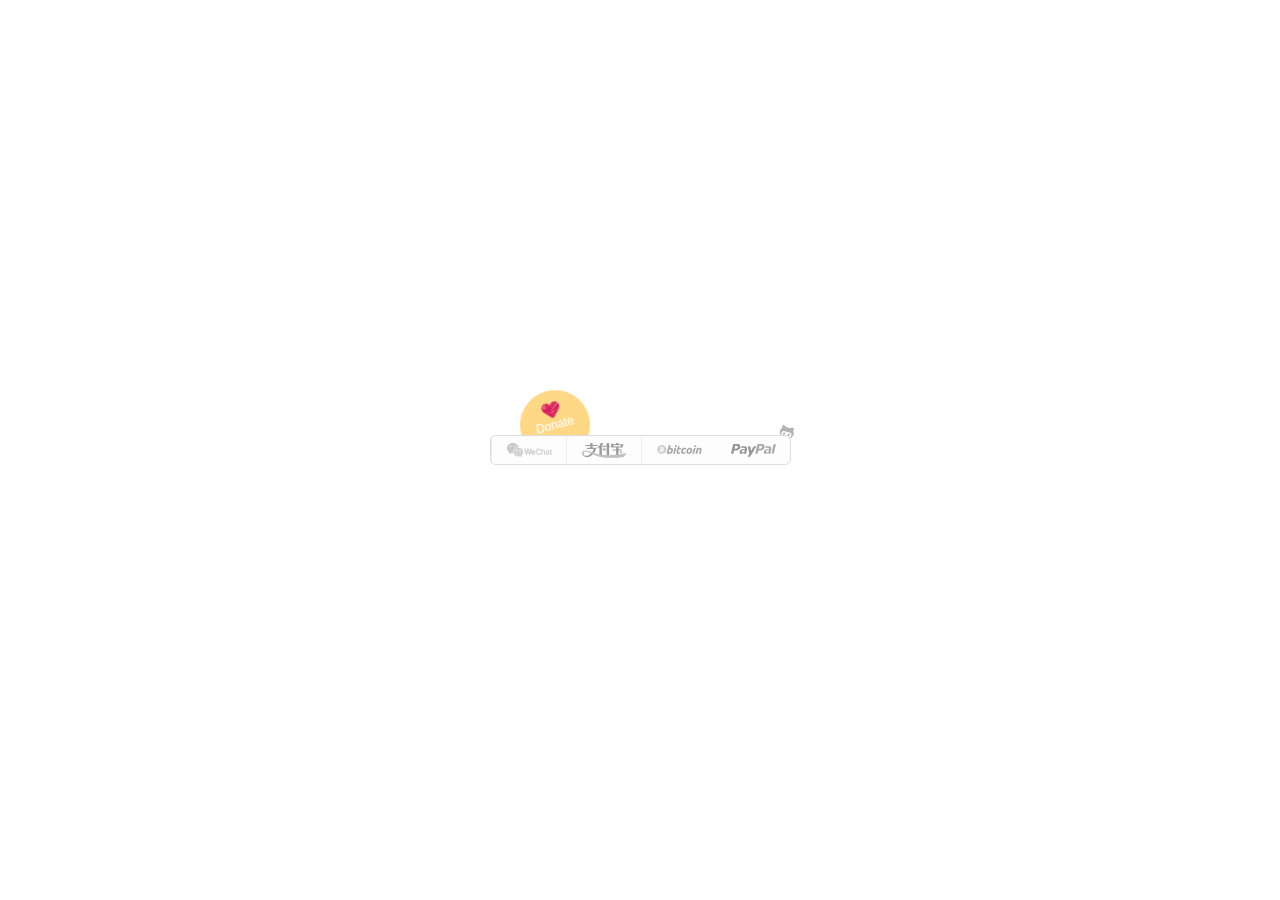
<file: themes/maupassant/source/donate/index.html>
<!DOCTYPE html>
<html lang="zh">
<head>
	<meta charset="UTF-8">
	<title>Donate-Page</title>
	<meta name="viewport" content="width=device-width, initial-scale=1, minimum-scale=1.0, maximum-scale=1.0, minimal-ui" /><!--禁止缩放-->
	<link rel="stylesheet" href="../css/donate.css">
	<script src="//lib.baomitu.com/jquery/3.3.1/jquery.min.js"></script>
	<script src="//lib.baomitu.com/clipboard.js/2.0.4/clipboard.min.js"></script>
	<!-- clipboard.js 是 JS 复制文本的库 -->
	<script src="../js/donate.js"></script>
</head>
<body>
	<a id="github" href="https://github.com/Kaiyuan/donate-page" target="_blank" class="pos-f tr3" title="Github"></a>
	<div id="DonateText" class="tr3">Donate</div>
	<ul id="donateBox" class="list pos-f tr3">
		<li id="PayPal"><a href="" target="_blank">PayPal</a></li>
		<li id="BTC" data-footnote="Copy address and show QRCode"><button id="BTCBn"  data-clipboard-target="#btc-key" alt="Copy to clipboard">Bitcoin</button></li>
		<li id="AliPay">AliPay</li>
		<li id="WeChat">WeChat</li>
	</ul>
	<div id="QRBox" class="pos-f left-100">
		<div id="MainBox"></div>
	</div>
	<!-- Bitcoin 账号 -->
	<input id="btc-key" type="text" value="" readonly="readonly">
</body>
</html>
</file>
<file: css/donate.css>
html, html>body {
	margin: 0px !important;
	padding: 0px !important;
	height: 100%;
	width: 100%;
}
body {
	font-family: "Helvetica Neue", Ubuntu, "WenQuanYi Micro Hei", Helvetica, "Hiragino Sans GB", "Microsoft YaHei", "Wenquanyi Micro Hei", "WenQuanYi Micro Hei Mono", "WenQuanYi Zen Hei", "WenQuanYi Zen Hei", "Apple LiGothic Medium", "SimHei", "ST Heiti", "WenQuanYi Zen Hei Sharp", Arial, sans-serif;
	-webkit-font-smoothing:antialiased;
	line-height: 1.8em;
	text-shadow: 0 0 1px rgba(255,255,255,0.1);
	background: #fff;
}
img {border-width: 0px;}
a{
	color: #000;
	text-decoration: none;
	outline:none;
	border:none;
}
.list, .list li, .list-left li {
	list-style: none;
	list-style-type: none;
	margin: 0px;
	padding: 0px;
}
.pos-f {
	position: fixed;
}
.left-100 {
	width: 100%;
	height: 100%;
}
.blur {
	-webkit-filter: blur(3px);
	filter: blur(3px);
}
.tr3 {
	transition: all .3s;
}
#DonateText {
	position: fixed;
	font-size: 12px;
	width: 70px;
	height: 70px;
	line-height: 70px;
	color: #fff;
	background: #ffd886 url(../img/like.svg) no-repeat center 10px;
	background-size: 20px;
	border-radius: 35px;
	text-align: center;
	left: calc(50% - 120px);
	top: calc(50% - 60px);
	z-index: -1;
	transform: rotatez(-15deg );
}
#donateBox {
	left: calc(50% - 150px);
	top: calc(50% - 15px);
	background-color: #fff;
	border: 1px solid #ddd;
	border-radius: 6px;
	width: 299px;
	height: 28px;
	float: left;
	z-index: 1;
}
#donateBox li {
	width: 74px;
	/*float: left;*/
	float: right;
	text-align: center;
	border-left: 1px solid #ddd;
	background: no-repeat center center;
	background-color: rgba(204, 217, 220,0.1);
	background-size: 45px;
	transition: all .3s;
	cursor: pointer;
	overflow: hidden;
	line-height: 600px;
	height: 28px;
	-webkit-filter: grayscale(1);
	filter: grayscale(1);
	opacity: 0.5;
}
#donateBox li:hover {
	background-color: rgba(204, 217, 220,0.3);
	-webkit-filter: grayscale(0);
	filter: grayscale(0);
	opacity: 1;
}
#donateBox>li:first-child {
	border-width: 0;
}
#donateBox a {
	display: block;
}
#donateBox #PayPal {
	background-image: url(../img/paypal.svg);
}
#donateBox>#BTC {
	background-image: url(../img/bitcoin.svg);
	line-height: 28px;
}
#donateBox>#BTC:hover {
	overflow: visible;
}
#BTC>button {
	opacity: 0;
	cursor: pointer;
}
#donateBox #AliPay {
	background-image: url(../img/alipay.svg);
}
#donateBox #WeChat {
	background-image: url(../img/wechat.svg);
}
#QRBox {
	top: 0;
	left: 0;
	z-index: 1;
	background-color: rgba(255,255,255,0.3);
	display: none;
    perspective: 400px;
}
#MainBox {
	cursor: pointer;
	position: absolute;
	text-align: center;
	width: 200px;
	height: 200px;
	left: calc(50% - 100px);
	top: calc(50% - 100px);
	background: #fff no-repeat center center;
	background-size: 190px;
	border-radius: 6px;
	box-shadow: 0px 2px 7px rgba(0,0,0,0.3);
    opacity: 0;
	transition: all 1s ease-in-out;
	transform-style: preserve-3d;
    transform-origin: center center;
    overflow: hidden;
}
#btc-key {
	opacity: 0;
	width: 2px;
	height: 8px;
	overflow: hidden;
	left: -2px;
	top: -8px;
}
#github {
	width: 24px;
	height: 24px;
	left: calc(50% + 135px);
	top: calc(50% - 30px);
	background: no-repeat center center url(../img/github.svg);
	background-size: contain;
	opacity: 0.3;
	transform: rotatez(15deg );
}
[data-footnote] {
	position: relative;
	overflow: hidden;
}
[data-footnote]:hover {
	overflow: visible;
}
[data-footnote]::before, [data-footnote]::after {
	position: absolute;
	transition: all .3s;
	transform: translate3d(-50%,0,0);
	opacity: 0;
	left: 37px;
	z-index: 10;
}
[data-footnote]::before {
	content: attr(data-footnote);
	border-radius: 6px;
	background-color: rgba(100,100,100,0.8);
	color: #fff;
	height: 24px;
	line-height: 24px;
	padding: 0 6px;
	font-size: 12px;
	white-space: nowrap;
	top: -24px;
	left: 37px;
}
[data-footnote]::after {
	content: '';
	border: 5px solid #333;
	border-color: rgba(100,100,100,0.8) transparent transparent transparent;
	top: 0;
	left: 37px;
}
[data-footnote]:hover::before,[data-footnote]:hover::after {
	opacity: 1;
}
[data-footnote]:hover::before,[data-footnote]:hover::after {
	transform: translate3d(-50%,-7px,0);
}

#MainBox.showQR {
	opacity: 1;
    animation-name:showQR;
    animation-duration:3s;
    animation-timing-function:ease-in-out;
    animation-iteration-count:1;
    animation-fill-mode:forwards;
    -webkit-animation:showQR 3s ease-in-out 0s 1 normal forwards;
}
@keyframes showQR {
	from {
		transform: rotateX(90deg);
	}
	8% {
		opacity: 1;
		transform: rotateX(-60deg);
	}
	18% {
		opacity: 1;
		transform: rotateX(40deg);
	}
	34% {
		opacity: 1;
		transform: rotateX(-28deg);
	}
	44% {
		opacity: 1;
		transform: rotateX(18deg);
	}
	58% {
		opacity: 1;
		transform: rotateX(-12deg);
	}
	72% {
		opacity: 1;
		transform: rotateX(9deg);
	}
	88% {
		opacity: 1;
		transform: rotateX(-5deg);
	}
	96% {
		opacity: 1;
		transform: rotateX(2deg);
	}
	to {
		opacity: 1;
	}
}
#MainBox.hideQR {
	opacity: 1;
    animation-name:hideQR;
    animation-duration:0.5s;
    animation-timing-function:ease-in-out;
    animation-iteration-count:1;
    animation-fill-mode:forwards;
    -webkit-animation:hideQR 0.5s ease-in-out 0s 1 normal forwards;
}
@keyframes hideQR {
	from {
	}
	20%,50% {
		transform: scale(1.08,1.08);
		opacity: 1;
	}
	to {
		opacity: 0;
		transform: rotateZ(40deg) scale(0.6,0.6);
	}
}
</file>
<file: css/style.css>
/**
 *
 * @package Maupassant
 * @author cho
 * @version 2.0
 * @link http://chopstack.com
 */
/*
pure css setting
When setting the primary font stack, apply it to the Pure grid units along
with `html`, `button`, `input`, `select`, and `textarea`. Pure Grids use
specific font stacks to ensure the greatest OS/browser compatibility.
*/
html, button, input, select, textarea,
.MJXc-TeX-unknown-R,
.pure-g [class*="pure-u"] {
  /* Set your content font stack here: */
  font-family: "PingFangSC-Regular", Helvetica, "Helvetica Neue", "Segoe UI", "Hiragino Sans GB", "Source Han Sans CN", "Microsoft YaHei", "STHeiti", "WenQuanYi Micro Hei", sans-serif !important; }

body {
  background-color: #FFF;
  color: #444;
  font-family: "TIBch", "Classic Grotesque W01", "Helvetica Neue", Arial, "Hiragino Sans GB", "STHeiti", "Microsoft YaHei", "WenQuanYi Micro Hei", SimSun, sans-serif;
  -webkit-font-smoothing: antialiased;
  -moz-osx-font-smoothing: grayscale;
  font-size: 14px; }

.body_container {
  padding: 0 60px;
  max-width: 1150px;
  margin: 0 auto; }

.content_container {
  padding-right: 50px;
  padding-top: 20px; }

a, button.submit {
  color: #6E7173;
  text-decoration: none;
  -webkit-transition: all .1s ease-in;
  -moz-transition: all .1s ease-in;
  -o-transition: all .1s ease-in;
  transition: all .1s ease-in; }

a:hover, a:active {
  color: #444; }

a:focus {
  outline: auto; }

.clear {
  clear: both; }

div {
  box-sizing: border-box; }

#header {
  padding: 58px 0 0;
  text-align: left;
  border-bottom: 1px solid #ddd;
  position: relative; }
  #header .site-name {
    margin-bottom: 40px; }
    #header .site-name h1 {
      padding: 0;
      margin: 0;
      height: 0;
      overflow: hidden; }
    #header .site-name #logo {
      font: bold 38px/1.12 "Times New Roman", Georgia, Times, sans-serif;
      color: #555; }
      #header .site-name #logo span, #header .site-name #logo:hover {
        color: #777; }
    #header .site-name .description {
      margin: .2em 0 0;
      color: #999; }
  #header #nav-menu {
    margin: 10px 0 -1px;
    padding: 0;
    position: absolute;
    right: 0;
    bottom: 0; }
    #header #nav-menu a {
      display: inline-block;
      padding: 3px 20px 3px;
      line-height: 30px;
      color: #444;
      font-size: 13px;
      border: 1px solid transparent; }
      #header #nav-menu a:hover {
        border-bottom-color: #444; }
      #header #nav-menu a.current {
        border: 1px solid #ddd;
        border-bottom-color: #fff; }

#sidebar {
  border-left: 1px solid #ddd;
  padding-left: 35px;
  margin-top: 40px;
  padding-bottom: 20px;
  word-wrap: break-word; }
  #sidebar .widget {
    margin-bottom: 30px; }
    #sidebar .widget .widget-title {
      color: #6E7173;
      line-height: 2.7;
      margin-top: 0;
      font-size: 16px;
      border-bottom: 1px solid #ddd;
      display: block;
      font-weight: normal; }
    #sidebar .widget .comments-title {
      color: #6E7173;
      line-height: 2.7;
      margin-top: 0;
      font-size: 16px;
      border-bottom: 0px solid #ddd;
      display: block;
      font-weight: normal; }
    #sidebar .widget .tagcloud {
      margin-top: 10px; }
      #sidebar .widget .tagcloud a {
        line-height: 1.5;
        padding: 5px; }
    #sidebar .widget ul {
      list-style: none;
      padding: 0; }
      #sidebar .widget ul li {
        margin: 5px 0;
        line-height: 1.5; }
    #sidebar .widget .category-list-count {
      padding-left: 5px;
      color: #6E7173; }
    #sidebar .widget .category-list-count::before {
      content: "("; }
    #sidebar .widget .category-list-count::after {
      content: ")"; }
    #sidebar .widget .search-form {
      position: relative;
      overflow: hidden; }
      #sidebar .widget .search-form input {
        background: #fff 8px 8px no-repeat url([data-uri]%2BR8AAAACXBIWXMAAAsTAAALEwEAmpwYAAAAIGNIUk0AAG11AABzoAAA%2FN0AAINkAABw6AAA7GgAADA%2BAAAQkOTsmeoAAAESSURBVHjajNCxS9VRGMbxz71E4OwgoXPQxVEpXCI47%2BZqGP0LCoJO7UVD3QZzb3SwcHB7F3Uw3Zpd%2FAPCcJKG7Dj4u%2FK7Pwp94HDg5Xyf5z1Pr9YKImKANTzFXxzjU2ae6qhXaxURr%2FAFl9hHDy%2FwEK8z89sYVEp5gh84wMvMvGiSJ%2FEV85jNzLMR1McqfmN5BEBmnmMJFSvtpH7jdJiZv7q7Z%2BZPfMdcF6rN%2FT%2F1m2LGBkd4HhFT3dcRMY2FpskxaLNpayciHrWAGeziD7b%2BVfkithuTk8bkGa4wgWFmbrSTZOYeBvjc%2BucQj%2FEe6xHx4Taq1nrnKaW8K6XUUsrHWuvNevdRRLzFGwzvDbXAB9cDAHvhedDruuxSAAAAAElFTkSuQmCC);
        padding: 7px 11px 7px 28px;
        line-height: 16px;
        border: 1px solid #bbb;
        width: 65%;
        -webkit-border-radius: 5px;
        -moz-border-radius: 5px;
        -ms-border-radius: 5px;
        -o-border-radius: 5px;
        border-radius: 5px;
        -webkit-box-shadow: none;
        -moz-box-shadow: none;
        box-shadow: none; }

/* title for search result or tagged posts*/
.label-title {
  margin-top: 1.1em;
  font-size: 20px;
  font-weight: normal;
  color: #888; }

.post {
  padding: 25px 0 15px; }
  .post .post-title {
    margin: 0;
    color: #555;
    text-align: left;
    font: bold 25px/1.1 "ff-tisa-web-pro", Cambria, "Times New Roman", Georgia, Times, sans-serif; }
    .post .post-title a {
      color: #555; }
  .post .post-meta {
    padding: 0;
    margin: 15px 0 0;
    color: #6E7173;
    float: left;
    display: inline;
    text-indent: .15em; }
    .post .post-meta:before {
      font-family: "FontAwesome";
      content: "\f073";
      padding-right: 0.3em; }
    .post .post-meta .category:before {
      font-family: "FontAwesome";
      content: "\f07c";
      padding-right: 0.3em; }
    .post .post-meta #busuanzi_value_page_pv:before {
      font-family: "FontAwesome";
      content: "\f024";
      padding-right: 0.3em; }
  .post .ds-thread-count {
    padding: 0;
    margin: 15px 0 0;
    color: #6E7173;
    float: right;
    display: inline;
    text-indent: .15em; }
    .post .ds-thread-count:before {
      font-family: "FontAwesome";
      content: "\f0e5";
      padding-right: 0.3em; }
    .post .ds-thread-count:hover {
      color: #444; }
  .post .disqus-comment-count {
    padding: 0;
    margin: 15px 0 0;
    color: #6E7173;
    float: right;
    display: inline;
    text-indent: .15em; }
    .post .disqus-comment-count:before {
      font-family: "FontAwesome";
      content: "\f0e5";
      padding-right: 0.3em; }
    .post .disqus-comment-count:hover {
      color: #444; }
  .post .post-content {
    clear: left;
    font-size: 15px;
    line-height: 1.77;
    color: #444;
    padding-top: 15px;
    text-align: justify;
    text-justify: distribute;
    word-break: normal; }
    .post .post-content h2 {
      margin: 1.4em 0 1.1em;
      border-bottom: 1px solid #eee;
      overflow: hidden; }
    .post .post-content h3 {
      margin: 1.4em 0 1.1em; }
    .post .post-content pre code {
      padding: 0 2em; }
    .post .post-content p {
      margin: 0 0 1.234em; }
      .post .post-content p code {
        display: inline-block;
        margin: 0 5px;
        padding: 0 5px;
        background: #f7f8f8;
        font-family: Menlo, Consolas, monospace !important; }
      .post .post-content p a {
        color: #01579f;
        padding-bottom: 2px;
        word-break: normal; }
        .post .post-content p a:hover {
          text-decoration: underline; }
    .post .post-content .caption {
      color: #444;
      display: block;
      font-size: 0.9em;
      margin-top: 0.1em;
      position: relative;
      text-align: center; }
    .post .post-content hr {
      margin: 2.4em auto;
      border: none;
      border-top: 1px solid #eee;
      position: relative; }
    .post .post-content img {
      max-width: 100%;
      padding: 0.5em 0;
      margin: auto;
      display: block; }
    .post .post-content ul, .post .post-content ol {
      border-radius: 3px;
      margin: 1em 0; }
      .post .post-content ul ul, .post .post-content ol ul {
        margin: 0; }
      .post .post-content ul code, .post .post-content ol code {
        display: inline-block;
        margin: 0 5px;
        padding: 0px 5px;
        background: #f7f8f8;
        font-family: Menlo, Consolas, monospace !important; }
      .post .post-content ul a, .post .post-content ol a {
        color: #01579f;
        padding-bottom: 2px;
        word-break: normal; }
        .post .post-content ul a:hover, .post .post-content ol a:hover {
          text-decoration: underline; }
  .post .tags {
    padding-bottom: 1em; }
    .post .tags a {
      margin-right: .5em; }
      .post .tags a:before {
        font-family: "FontAwesome";
        content: "\f0c6";
        padding-right: 0.3em; }

.page-navigator {
  border-top: 1px solid #ddd;
  list-style: none;
  margin-top: 25px;
  padding: 25px 0 0;
  font-size: 14px;
  text-align: center; }
  .page-navigator .page-number {
    display: inline-block;
    margin: 0 5px 5px 0; }
  .page-navigator a, .page-navigator span {
    display: inline-block;
    height: 25px;
    line-height: 25px;
    padding: 5px 9px;
    border: 1px solid #DDD;
    text-align: center; }
    .page-navigator a:hover, .page-navigator span:hover {
      background: #F8F8F8;
      border-bottom-color: #D26911; }
    .page-navigator a.prev, .page-navigator span.prev {
      float: left; }
      .page-navigator a.prev:before, .page-navigator span.prev:before {
        font-family: "FontAwesome";
        content: "\f100";
        padding-right: 0.3em; }
    .page-navigator a.next, .page-navigator span.next {
      float: right; }
      .page-navigator a.next:after, .page-navigator span.next:after {
        font-family: "FontAwesome";
        content: "\f101";
        padding-left: 0.3em; }
  .page-navigator .current {
    background: #F8F8F8;
    border-bottom-color: #D26911; }
  .page-navigator .space {
    border: none;
    padding: 5px 5px; }

#footer {
  padding: .8em 0 3.6em;
  margin-top: 1em;
  line-height: 2.5;
  color: #6E7173;
  text-align: center; }
  #footer span {
    font-size: .9em; }

/* for archive page starts*/
.post-archive {
  font-size: 15px;
  line-height: 2;
  padding-bottom: .8em; }
  .post-archive h2 {
    margin: 0;
    font: bold 25px / 1.1 "ff-tisa-web-pro", Cambria, "Times New Roman", Georgia, Times, sans-serif; }
  .post-archive .date {
    padding-right: .7em; }

/* for archive page ends*/
/* middle*/
@media print, screen and (max-width: 48em) {
  .body_container {
    padding: 0 30px; }
  .content_container {
    padding-right: 15px; }
  .hidden_mid_and_down {
    display: none !important; }
  #sidebar {
    border-left-width: 0px; }
  #header .site-name {
    margin-bottom: 20px;
    text-align: center; }
  #header #nav-menu {
    position: relative;
    text-align: center; }
    #header #nav-menu a {
      padding: 0 15px;
      line-height: 27px;
      height: 27px;
      font-size: 13px; } }

/* small*/
@media print, screen and (max-width: 35.5em) {
  .body_container {
    padding: 0 20px; }
  .content_container {
    padding-right: 0; } }

blockquote, .stressed {
  -moz-box-sizing: border-box;
  box-sizing: border-box;
  margin: 2.5em 0;
  padding: 0 0 0 50px;
  color: #555;
  border-left: none; }

blockquote::before, .stressed-quote::before {
  content: "\201C";
  display: block;
  font-family: times;
  font-style: normal;
  font-size: 48px;
  color: #444;
  font-weight: bold;
  line-height: 30px;
  margin-left: -50px;
  position: absolute; }

strong, b, em {
  font-weight: bold; }

pre {
  margin: 2em 0; }

.hidden1 {
  display: none; }

/* back-to-top rocket*/
@media print, screen and (min-width: 48em) {
  #rocket {
    position: fixed;
    right: 50px;
    bottom: 50px;
    display: block;
    visibility: hidden;
    width: 26px;
    height: 48px;
    background: url("[data-uri]") no-repeat 50% 0;
    opacity: 0;
    -webkit-transition: visibility 0.6s cubic-bezier(0.6, 0.04, 0.98, 0.335), opacity 0.6s cubic-bezier(0.6, 0.04, 0.98, 0.335), -webkit-transform 0.6s cubic-bezier(0.6, 0.04, 0.98, 0.335);
    -moz-transition: visibility 0.6s cubic-bezier(0.6, 0.04, 0.98, 0.335), opacity 0.6s cubic-bezier(0.6, 0.04, 0.98, 0.335), -moz-transform 0.6s cubic-bezier(0.6, 0.04, 0.98, 0.335);
    transition: visibility 0.6s cubic-bezier(0.6, 0.04, 0.98, 0.335), opacity 0.6s cubic-bezier(0.6, 0.04, 0.98, 0.335), transform 0.6s cubic-bezier(0.6, 0.04, 0.98, 0.335); }
    #rocket i {
      display: block;
      margin-top: 48px;
      height: 14px;
      background: url("[data-uri]") no-repeat 50% -48px;
      opacity: .5;
      -webkit-transition: -webkit-transform .2s;
      -moz-transition: -moz-transform .2s;
      transition: transform .2s;
      -webkit-transform-origin: 50% 0;
      -moz-transform-origin: 50% 0;
      transform-origin: 50% 0; }
  #rocket:hover {
    background-position: 50% -62px; }
    #rocket:hover i {
      background-position: 50% 100%;
      -webkit-animation: flaming .7s infinite;
      -moz-animation: flaming .7s infinite;
      animation: flaming .7s infinite; }
  #rocket.show {
    visibility: visible;
    opacity: 1; }
  #rocket.launch {
    background-position: 50% -62px;
    opacity: 0;
    -webkit-transform: translateY(-500px);
    -moz-transform: translateY(-500px);
    -ms-transform: translateY(-500px);
    transform: translateY(-500px);
    pointer-events: none; }
    #rocket.launch i {
      background-position: 50% 100%;
      -webkit-transform: scale(1.4, 3.2);
      -moz-transform: scale(1.4, 3.2);
      transform: scale(1.4, 3.2); } }

/* *******************************************************
* Process timelime, (homepage)
******************************************************* */
#process {
  padding: 80px 0;
  background-color: #fff; }

#process .col-md-2 i {
  font-size: 50px;
  position: relative;
  top: 10px; }

#process .timeline-centered {
  position: relative;
  margin-bottom: 30px; }

#process .timeline-centered::before, #process .timeline-centered::after,
#process .timeline-centered::before, #process .timeline-centered::after {
  content: " ";
  display: table; }

#process .timeline-centered::after {
  clear: both; }

#process .timeline-centered::before {
  content: '';
  position: absolute;
  display: block;
  width: 4px;
  background: #f5f5f6;
  /*left: 50%;*/
  top: 50px;
  bottom: 50px;
  margin-left: 10px; }

#process .timeline-centered .timeline-entry {
  position: relative;
  /*width: 50%;
    float: right;*/
  margin-top: 5px;
  margin-left: 20px;
  margin-bottom: 10px;
  clear: both; }

#process .timeline-centered .timeline-entry::before,
#process .timeline-centered .timeline-entry::after {
  content: " ";
  display: table; }

#process .timeline-centered .timeline-entry::after {
  clear: both; }

#process .timeline-centered .timeline-entry.begin {
  margin-bottom: 0; }

#process .timeline-centered .timeline-entry.left-aligned {
  float: left; }

#process .timeline-centered .timeline-entry.left-aligned .timeline-entry-inner {
  margin-left: 0;
  margin-right: -18px; }

#process .timeline-centered .timeline-entry.left-aligned .timeline-entry-inner .timeline-time {
  left: auto;
  right: -100px;
  text-align: left; }

#process span.number {
  font-family: 'Georgia', serif, Helvetica, "Helvetica Neue", "Hiragino Sans GB", "Microsoft YaHei", "Source Han Sans CN", "WenQuanYi Micro Hei", Arial, sans-serif;
  font-style: italic;
  font-size: 20px;
  line-height: 0;
  color: #E7E7E5;
  position: relative;
  top: -4px; }

#process .timeline-centered .timeline-entry.left-aligned .timeline-entry-inner .timeline-icon {
  float: right; }

#process .timeline-centered .timeline-entry.left-aligned .timeline-entry-inner .timeline-label {
  margin-left: 0;
  margin-right: 70px; }

#process .timeline-centered .timeline-entry.left-aligned .timeline-entry-inner .timeline-label::after {
  left: auto;
  right: 0;
  margin-left: 0;
  margin-right: -9px;
  -moz-transform: rotate(180deg);
  -o-transform: rotate(180deg);
  -webkit-transform: rotate(180deg);
  -ms-transform: rotate(180deg);
  transform: rotate(180deg); }

.timeline-label p {
  font-family: Helvetica, "Helvetica Neue", "Hiragino Sans GB", "Microsoft YaHei", "Source Han Sans CN", "WenQuanYi Micro Hei", Arial, sans-serif;
  margin-bottom: 3px; }

#process .timeline-centered .timeline-entry .timeline-entry-inner {
  position: relative;
  margin-left: -20px; }

#process .timeline-centered .timeline-entry .timeline-entry-inner::before,
#process .timeline-centered .timeline-entry .timeline-entry-inner::after {
  content: " ";
  display: table; }

#process .timeline-centered .timeline-entry .timeline-entry-inner::after {
  clear: both; }

#process .timeline-centered .timeline-entry .timeline-entry-inner .timeline-time {
  position: absolute;
  left: -100px;
  text-align: right;
  padding: 10px;
  -webkit-box-sizing: border-box;
  -moz-box-sizing: border-box;
  box-sizing: border-box; }

#process .timeline-centered .timeline-entry .timeline-entry-inner .timeline-time > span {
  display: block; }

#process .timeline-centered .timeline-entry .timeline-entry-inner .timeline-time > span:first-child {
  font-size: 15px;
  font-weight: bold; }

#process .timeline-centered .timeline-entry .timeline-entry-inner .timeline-time > span:last-child {
  font-size: 12px; }

#process .timeline-centered .timeline-entry .timeline-entry-inner .timeline-icon {
  background: #fff;
  color: #737881;
  display: block;
  width: 40px;
  height: 40px;
  -webkit-background-clip: padding-box;
  -moz-background-clip: padding;
  background-clip: padding-box;
  -webkit-border-radius: 20px;
  -moz-border-radius: 20px;
  border-radius: 20px;
  text-align: center;
  border: 4px solid #F5F5F6;
  line-height: 40px;
  font-size: 15px;
  float: left;
  position: absolute;
  top: 50%;
  margin-top: -20px;
  margin-left: -9px; }

#process .timeline-centered .timeline-entry .timeline-entry-inner .timeline-icon.bg-primary {
  background-color: #303641;
  color: #fff; }

#process .timeline-centered .timeline-entry .timeline-entry-inner .timeline-label {
  position: relative;
  background: #eee;
  padding: 30px;
  margin-left: 60px;
  -webkit-background-clip: padding-box;
  -moz-background-clip: padding;
  background-clip: padding-box;
  -webkit-border-radius: 3px;
  -moz-border-radius: 3px;
  border-radius: 3px; }

#process .timeline-centered .timeline-entry .timeline-entry-inner .timeline-label::after {
  content: '';
  display: block;
  position: absolute;
  width: 0;
  height: 0;
  border-style: solid;
  border-width: 9px 9px 9px 0;
  border-color: transparent #eee transparent transparent;
  left: 0;
  top: 50%;
  margin-top: -9px;
  margin-left: -9px; }

#process .line {
  position: absolute;
  display: block;
  width: 4px;
  background: #eee;
  top: -30px;
  right: -30px;
  bottom: -30px; }

#process .present,
#process .born {
  font-size: 14px;
  font-family: 'Georgia', serif, Helvetica, "Helvetica Neue", "Hiragino Sans GB", "Microsoft YaHei", "Source Han Sans CN", "WenQuanYi Micro Hei", Arial, sans-serif;
  font-style: italic;
  color: #333;
  padding: 10px;
  background-color: #eee;
  -webkit-border-radius: 3px;
  -moz-border-radius: 3px;
  border-radius: 3px; }

#process .present::after,
#process .born::after {
  left: 100%;
  top: 50%;
  border: solid transparent;
  content: " ";
  height: 0;
  width: 0;
  position: absolute;
  border-color: rgba(136, 183, 213, 0);
  border-left-color: #eee;
  border-width: 10px;
  margin-top: -10px; }

#process .present {
  position: absolute;
  top: -30px;
  right: 0;
  margin-top: -20px;
  line-height: 100%; }

#process .born {
  position: absolute;
  bottom: -30px;
  right: 0;
  margin-bottom: -20px;
  line-height: 100%; }

#process .dot_tp {
  position: absolute;
  top: -30px;
  right: -35px;
  background-color: transparent;
  height: 15px;
  width: 15px;
  margin-top: -13px;
  -webkit-border-radius: 50%;
  -moz-border-radius: 50%;
  border-radius: 50%;
  border: 3px solid #eee; }

#process .dot_bt {
  position: absolute;
  bottom: -30px;
  right: -35px;
  background-color: transparent;
  height: 15px;
  width: 15px;
  margin-bottom: -13px;
  -webkit-border-radius: 50%;
  -moz-border-radius: 50%;
  border-radius: 50%;
  border: 3px solid #eee; }

@media (max-width: 768px) {
  #process .line {
    right: 10px; }
  #process .timeline-centered .timeline-entry .timeline-entry-inner .timeline-label {
    margin-right: 30px;
    margin-left: 45px;
    padding: 20px; }
  #process .timeline-centered .timeline-entry {
    margin-right: 20px; }
  #process .dot_tp,
  #process .dot_bt {
    right: 5px; }
  #process .present,
  #process .born {
    right: 35px; } }

/* read more*/
.readmore a {
  font-size: 14px;
  color: #444;
  margin: -10px 0;
  padding: 5px 10px;
  border: 1px solid #ddd;
  border-radius: 5px;
  float: right; }
  .readmore a:after {
    font-family: "FontAwesome";
    content: "\f101";
    padding-left: 0.3em; }
  .readmore a:hover {
    background: #F8F8F8;
    border-bottom-color: #D26911; }

/* syntax highlight*/
figure.highlight,
.codeblock {
  background: #f7f8f8;
  margin: 10px 0;
  line-height: 1.1em;
  color: #333;
  padding-top: 15px;
  overflow: hidden; }
  figure.highlight table,
  .codeblock table {
    display: block;
    width: 100%; }
  figure.highlight pre,
  figure.highlight .gutter,
  figure.highlight .code,
  figure.highlight .tag,
  .codeblock pre,
  .codeblock .gutter,
  .codeblock .code,
  .codeblock .tag {
    background-color: inherit;
    font-family: Menlo, Consolas, monospace;
    border: none;
    padding: 0;
    margin: 0;
    cursor: text; }
  figure.highlight .gutter,
  figure.highlight .code,
  .codeblock .gutter,
  .codeblock .code {
    vertical-align: top; }
  figure.highlight.plain .gutter,
  .codeblock.plain .gutter {
    display: none; }
  figure.highlight figcaption,
  .codeblock figcaption {
    font-size: 13px;
    padding: 0 15px 20px;
    margin: 0;
    background: #f7f8f8;
    color: #999999; }
    figure.highlight figcaption a,
    .codeblock figcaption a {
      float: right;
      color: #01579f; }
  figure.highlight .gutter,
  .codeblock .gutter {
    background: #f7f8f8;
    border-right: 1px solid #e6e6e6;
    padding: 0.3em 15px; }
  figure.highlight .code,
  .codeblock .code {
    padding: 0.3em 15px 0.3em 1em;
    width: 100%; }
    figure.highlight .code pre,
    .codeblock .code pre {
      max-width: 700px;
      overflow-x: auto;
      overflow-y: hidden; }
  figure.highlight .line,
  .codeblock .line {
    height: 1.3em;
    font-size: 13px; }

.gist .line,
.gist .line-number {
  font-family: Menlo, Consolas, monospace;
  font-size: 1em;
  margin: 0 0 5px 0; }

.highlight .comment {
  color: #969896; }

.highlight .string {
  color: #183691; }

.highlight .keyword {
  color: #a71d5d; }

.highlight.apacheconf .code .common,
.highlight.apacheconf .code .nomarkup,
.highlight.apacheconf .code .attribute,
.highlight.apacheconf .code .variable,
.highlight.apacheconf .code .cbracket,
.highlight.apacheconf .code .keyword {
  color: #0086b3; }

.highlight.apacheconf .code .sqbracket {
  color: #df5000; }

.highlight.apacheconf .code .section,
.highlight.apacheconf .code .tag {
  color: #63a35c; }

.highlight.bash .code .shebang {
  color: #969896; }

.highlight.bash .code .literal,
.highlight.bash .code .built_in {
  color: #0086b3; }

.highlight.bash .code .variable {
  color: #333; }

.highlight.bash .code .title {
  color: #795da3; }

.highlight.coffeescript .code .title {
  color: #795da3; }

.highlight.coffeescript .code .literal,
.highlight.coffeescript .code .built_in,
.highlight.coffeescript .code .number {
  color: #0086b3; }

.highlight.coffeescript .code .reserved,
.highlight.coffeescript .code .attribute {
  color: #1d3e81; }

.highlight.coffeescript .code .subst,
.highlight.coffeescript .code .regexp,
.highlight.coffeescript .code .attribute {
  color: #df5000; }

.highlight.cpp .code .preprocessor,
.highlight.c .code .preprocessor {
  color: #df5000; }

.highlight.cpp .code .meta-keyword,
.highlight.c .code .meta-keyword {
  color: #a71d5d; }

.highlight.cpp .code .title,
.highlight.c .code .title {
  color: #795da3; }

.highlight.cpp .code .number,
.highlight.cpp .code .built_in,
.highlight.c .code .number,
.highlight.c .code .built_in {
  color: #0086b3; }

.highlight.cs .code .preprocessor,
.highlight.cs .code .preprocessor .keyword {
  color: #333; }

.highlight.cs .code .title {
  color: #795da3; }

.highlight.cs .code .number,
.highlight.cs .code .built_in {
  color: #0086b3; }

.highlight.cs .code .xmlDocTag,
.highlight.cs .code .doctag {
  color: #63a35c; }

.highlight.css .code .at_rule,
.highlight.css .code .important,
.highlight.css .code .meta {
  color: #a71d5d; }

.highlight.css .code .attribute,
.highlight.css .code .hexcolor,
.highlight.css .code .number,
.highlight.css .code .function {
  color: #0086b3; }

.highlight.css .code .attr_selector,
.highlight.css .code .value {
  color: #333; }

.highlight.css .code .id,
.highlight.css .code .class,
.highlight.css .code .pseudo,
.highlight.css .code .selector-pseudo {
  color: #795da3; }

.highlight.css .code .tag,
.highlight.css .code .selector-tag {
  color: #63a35c; }

.highlight.diff .code .chunk,
.highlight.diff .code .meta {
  color: #795da3;
  font-weight: bold; }

.highlight.diff .code .addition {
  color: #55a532;
  background-color: #eaffea; }

.highlight.diff .code .deletion {
  color: #bd2c00;
  background-color: #ffecec; }

.highlight.http .code .attribute,
.highlight.http .code .attr {
  color: #183691; }

.highlight.http .code .literal {
  color: #0086b3; }

.highlight.http .code .request {
  color: #a71d5d; }

.highlight.ini .code .title,
.highlight.ini .code .section {
  color: #795da3; }

.highlight.ini .code .setting,
.highlight.ini .code .attr {
  color: #a71d5d; }

.highlight.ini .code .value,
.highlight.ini .code .keyword {
  color: #333; }

.highlight.java .code .title {
  color: #795da3; }

.highlight.java .code .javadoc {
  color: #969896; }

.highlight.java .code .meta,
.highlight.java .code .annotation,
.highlight.java .code .javadoctag {
  color: #a71d5d; }

.highlight.java .code .number {
  color: #0086b3; }

.highlight.java .code .params {
  color: #1d3e81; }

.highlight.js .code .built_in,
.highlight.js .code .title {
  color: #795da3; }

.highlight.js .code .javadoc {
  color: #969896; }

.highlight.js .code .tag,
.highlight.js .code .javadoctag {
  color: #a71d5d; }

.highlight.js .code .tag .title {
  color: #333; }

.highlight.js .code .regexp {
  color: #df5000; }

.highlight.js .code .literal,
.highlight.js .code .number {
  color: #0086b3; }

.highlight.json .code .attribute {
  color: #183691; }

.highlight.json .code .number,
.highlight.json .code .literal {
  color: #0086b3; }

.highlight.mak .code .constant {
  color: #333; }

.highlight.mak .code .title {
  color: #795da3; }

.highlight.mak .code .keyword,
.highlight.mak .code .meta-keyword {
  color: #0086b3; }

.highlight.md .code .value,
.highlight.md .code .link_label,
.highlight.md .code .strong,
.highlight.md .code .emphasis,
.highlight.md .code .blockquote,
.highlight.md .code .quote,
.highlight.md .code .section {
  color: #183691; }

.highlight.md .code .link_reference,
.highlight.md .code .symbol,
.highlight.md .code .code {
  color: #0086b3; }

.highlight.md .code .link_url,
.highlight.md .code .link {
  text-decoration: underline; }

.highlight.nginx .code .title,
.highlight.nginx .code .attribute {
  color: #a71d5d; }

.highlight.nginx .code .built_in,
.highlight.nginx .code .literal {
  color: #0086b3; }

.highlight.nginx .code .regexp {
  color: #183691; }

.highlight.nginx .code .variable {
  color: #333; }

.highlight.objectivec .code .preprocessor,
.highlight.objectivec .code .meta {
  color: #a71d5d; }
  .highlight.objectivec .code .preprocessor .title,
  .highlight.objectivec .code .meta .title {
    color: #df5000; }

.highlight.objectivec .code .meta-string {
  color: #183691; }

.highlight.objectivec .code .title {
  color: #795da3; }

.highlight.objectivec .code .literal,
.highlight.objectivec .code .number,
.highlight.objectivec .code .built_in {
  color: #0086b3; }

.highlight.perl .code .sub {
  color: #795da3; }

.highlight.perl .code .title {
  color: #795da3; }

.highlight.perl .code .regexp {
  color: #df5000; }

.highlight.php .code .phpdoc,
.highlight.php .code .doctag {
  color: #a71d5d; }

.highlight.php .code .regexp {
  color: #df5000; }

.highlight.php .code .literal,
.highlight.php .code .number {
  color: #0086b3; }

.highlight.php .code .title {
  color: #795da3; }

.highlight.python .code .decorator,
.highlight.python .code .title,
.highlight.python .code .meta {
  color: #795da3; }

.highlight.python .code .number {
  color: #0086b3; }

.highlight.ruby .code .parent,
.highlight.ruby .code .title {
  color: #795da3; }

.highlight.ruby .code .prompt,
.highlight.ruby .code .constant,
.highlight.ruby .code .number,
.highlight.ruby .code .subst .keyword,
.highlight.ruby .code .symbol {
  color: #0086b3; }

.highlight.sql .built_in {
  color: #a71d5d; }

.highlight.sql .number {
  color: #0086b3; }

.highlight.xml .tag, .highlight.html .tag {
  color: #333; }

.highlight.xml .value, .highlight.html .value {
  color: #183691; }

.highlight.xml .attribute,
.highlight.xml .attr, .highlight.html .attribute,
.highlight.html .attr {
  color: #795da3; }

.highlight.xml .title,
.highlight.xml .name, .highlight.html .title,
.highlight.html .name {
  color: #63a35c; }

.highlight.puppet .title {
  color: #795da3; }

.highlight.puppet .function {
  color: #0086b3; }

.highlight.puppet .name {
  color: #a71d5d; }

.highlight.puppet .attr {
  color: #0086b3; }

.highlight.less .tag,
.highlight.less .at_rule {
  color: #a71d5d; }

.highlight.less .number,
.highlight.less .hexcolor,
.highlight.less .function,
.highlight.less .attribute {
  color: #0086b3; }

.highlight.less .built_in {
  color: #df5000; }

.highlight.less .id,
.highlight.less .pseudo,
.highlight.less .class,
.highlight.less .selector-id,
.highlight.less .selector-class,
.highlight.less .selector-tag {
  color: #795da3; }

.highlight.scss .tag,
.highlight.scss .at_rule,
.highlight.scss .important {
  color: #a71d5d; }

.highlight.scss .number,
.highlight.scss .hexcolor,
.highlight.scss .function,
.highlight.scss .attribute {
  color: #0086b3; }

.highlight.scss .variable {
  color: #333; }

.highlight.scss .built_in {
  color: #df5000; }

.highlight.scss .id,
.highlight.scss .pseudo,
.highlight.scss .class,
.highlight.scss .preprocessor,
.highlight.scss .selector-class,
.highlight.scss .selector-id {
  color: #795da3; }

.highlight.scss .tag,
.highlight.scss .selector-tag {
  color: #63a35c; }

.highlight.stylus .at_rule {
  color: #a71d5d; }

.highlight.stylus .tag,
.highlight.stylus .selector-tag {
  color: #63a35c; }

.highlight.stylus .number,
.highlight.stylus .hexcolor,
.highlight.stylus .attribute,
.highlight.stylus .params {
  color: #0086b3; }

.highlight.stylus .class,
.highlight.stylus .id,
.highlight.stylus .pseudo,
.highlight.stylus .title,
.highlight.stylus .selector-id,
.highlight.stylus .selector-pseudo,
.highlight.stylus .selector-class {
  color: #795da3; }

.highlight.go .typename {
  color: #a71d5d; }

.highlight.go .built_in,
.highlight.go .constant {
  color: #0086b3; }

.highlight.swift .preprocessor {
  color: #a71d5d; }

.highlight.swift .title {
  color: #795da3; }

.highlight.swift .built_in,
.highlight.swift .number,
.highlight.swift .type {
  color: #0086b3; }

.highlight.yml .line,
.highlight.yml .attr {
  color: #63a35c; }

.highlight.yml .line,
.highlight.yml .string,
.highlight.yml .type,
.highlight.yml .literal,
.highlight.yml .meta {
  color: #183691; }

.highlight.yml .number {
  color: #0086b3; }

/* post navigator*/
.post-nav {
  overflow: hidden;
  margin-top: 15px;
  margin-bottom: 20px;
  padding: 10px;
  white-space: nowrap;
  border-top: 1px solid #eee; }
  .post-nav a {
    display: inline-block;
    line-height: 25px;
    font-size: 15px;
    color: #555;
    border-bottom: none;
    float: left; }
    .post-nav a.pre {
      float: left; }
      .post-nav a.pre:before {
        font-family: "FontAwesome";
        content: "\f0d9";
        padding-right: 0.3em; }
    .post-nav a.next {
      float: right; }
      .post-nav a.next:after {
        font-family: "FontAwesome";
        content: "\f0da";
        padding-left: 0.3em; }
    .post-nav a:hover {
      border-bottom: none;
      color: #222; }

/* toc*/
.toc-article {
  border: 1px solid #bbb;
  border-radius: 7px;
  margin: 1.1em 0 0 2em;
  padding: 0.7em 0.7em 0 0.7em;
  max-width: 40%; }

.toc-title {
  font-size: 120%; }

#toc {
  line-height: 1em;
  float: right; }
  #toc .toc {
    padding: 0;
    margin: 0.5em;
    line-height: 1.8em; }
    #toc .toc li {
      list-style-type: none; }
  #toc .toc-child {
    margin-left: 1em;
    padding-left: 0; }

/* table*/
table {
  margin: auto auto 15px;
  width: 100%;
  background: transparent;
  border-collapse: collapse;
  border-spacing: 0;
  text-align: left; }
  table th {
    font-weight: bold;
    padding: 5px 10px;
    border-bottom: 2px solid #909ba2; }
  table td {
    padding: 5px 10px; }
  table tr:nth-child(2n) {
    background: #f7f8f8; }

/* article-share*/
.article-share-link {
  cursor: pointer;
  float: right;
  margin-left: 20px; }
  .article-share-link:before {
    font-family: "FontAwesome";
    content: "\f064";
    padding-right: 6px; }

.article-share-box {
  position: absolute;
  display: none;
  background: #fff;
  box-shadow: 1px 2px 10px rgba(0, 0, 0, 0.2);
  border-radius: 3px;
  margin-left: -145px;
  overflow: hidden;
  z-index: 1; }
  .article-share-box.on {
    display: block; }

.article-share-input {
  width: 100%;
  background: none;
  box-sizing: border-box;
  font: 14px "Helvetica Neue", Helvetica, Arial, sans-serif;
  padding: 0 15px;
  color: #555;
  outline: none;
  border: 1px solid #ddd;
  border-radius: 3px 3px 0 0;
  height: 36px;
  line-height: 36px; }

.article-share-links {
  clearfix: none;
  background: #eee; }

.article-share-element, .article-share-twitter, .article-share-facebook, .article-share-weibo, .article-share-qrcode {
  width: 50px;
  height: 36px;
  display: block;
  float: left;
  position: relative;
  color: #999;
  text-shadow: 0 1px #fff; }
  .article-share-element:before, .article-share-twitter:before, .article-share-facebook:before, .article-share-weibo:before, .article-share-qrcode:before {
    font-size: 20px;
    font-family: "FontAwesome";
    width: 20px;
    height: 20px;
    position: absolute;
    top: 50%;
    left: 50%;
    margin-top: -10px;
    margin-left: -10px;
    text-align: center; }
  .article-share-element:hover, .article-share-twitter:hover, .article-share-facebook:hover, .article-share-weibo:hover, .article-share-qrcode:hover {
    color: #fff; }

.article-share-twitter:before {
  content: "\f099"; }

.article-share-twitter:hover {
  background: #00aced; }

.article-share-facebook:before {
  content: "\f09a"; }

.article-share-facebook:hover {
  background: #3b5998; }

.article-share-weibo:before {
  content: "\f18a"; }

.article-share-weibo:hover {
  background: #d44137; }

.article-share-qrcode:before {
  content: "\f029"; }

.article-share-qrcode:hover, .article-share-qrcode:active {
  background: #38ad5a; }
  .article-share-qrcode:hover ~ .qrcode, .article-share-qrcode:active ~ .qrcode {
    display: block;
    text-align: center; }

.qrcode {
  display: none; }

/* search result*/
ul.search-result-list {
  padding-left: 10px; }

a.search-result-title {
  font-weight: bold;
  font-size: 15px;
  color: #555; }

p.search-result {
  color: #444;
  text-align: justify; }

em.search-keyword {
  font-weight: bold;
  font-style: normal;
  color: #01579f; }

/* Disqus Button */
.disqus_click_btn {
  line-height: 30px;
  margin: 0;
  min-width: 50px;
  padding: 0 14px;
  display: inline-block;
  font-family: "Roboto", "Helvetica", "Arial", sans-serif;
  font-size: 14px;
  font-weight: 400;
  letter-spacing: 0;
  overflow: hidden;
  will-change: box-shadow;
  transition: box-shadow 0.2s cubic-bezier(0.4, 0, 1, 1), background-color 0.2s cubic-bezier(0.4, 0, 0.2, 1), color 0.2s cubic-bezier(0.4, 0, 0.2, 1);
  outline: 0;
  cursor: pointer;
  text-decoration: none;
  text-align: center;
  vertical-align: middle;
  border: 0;
  background: rgba(158, 158, 158, 0.2);
  box-shadow: 0 2px 2px 0 rgba(0, 0, 0, 0.14), 0 3px 1px -2px rgba(0, 0, 0, 0.2), 0 1px 5px 0 rgba(0, 0, 0, 0.12);
  color: #fff;
  background-color: #999999;
  text-shadow: 0; }

.post-copyright {
  margin: 2em 0 0;
  padding: 0.5em 1em;
  border-left: 3px solid #FF1700;
  background-color: #F9F9F9;
  list-style: none; }
  .post-copyright li {
    margin: 8px 0; }
</file>
<file: themes/maupassant/source/css/donate.css>
html, html>body {
	margin: 0px !important;
	padding: 0px !important;
	height: 100%;
	width: 100%;
}
body {
	font-family: "Helvetica Neue", Ubuntu, "WenQuanYi Micro Hei", Helvetica, "Hiragino Sans GB", "Microsoft YaHei", "Wenquanyi Micro Hei", "WenQuanYi Micro Hei Mono", "WenQuanYi Zen Hei", "WenQuanYi Zen Hei", "Apple LiGothic Medium", "SimHei", "ST Heiti", "WenQuanYi Zen Hei Sharp", Arial, sans-serif;
	-webkit-font-smoothing:antialiased;
	line-height: 1.8em;
	text-shadow: 0 0 1px rgba(255,255,255,0.1);
	background: #fff;
}
img {border-width: 0px;}
a{
	color: #000;
	text-decoration: none;
	outline:none;
	border:none;
}
.list, .list li, .list-left li {
	list-style: none;
	list-style-type: none;
	margin: 0px;
	padding: 0px;
}
.pos-f {
	position: fixed;
}
.left-100 {
	width: 100%;
	height: 100%;
}
.blur {
	-webkit-filter: blur(3px);
	filter: blur(3px);
}
.tr3 {
	transition: all .3s;
}
#DonateText {
	position: fixed;
	font-size: 12px;
	width: 70px;
	height: 70px;
	line-height: 70px;
	color: #fff;
	background: #ffd886 url(../img/like.svg) no-repeat center 10px;
	background-size: 20px;
	border-radius: 35px;
	text-align: center;
	left: calc(50% - 120px);
	top: calc(50% - 60px);
	z-index: -1;
	transform: rotatez(-15deg );
}
#donateBox {
	left: calc(50% - 150px);
	top: calc(50% - 15px);
	background-color: #fff;
	border: 1px solid #ddd;
	border-radius: 6px;
	width: 299px;
	height: 28px;
	float: left;
	z-index: 1;
}
#donateBox li {
	width: 74px;
	/*float: left;*/
	float: right;
	text-align: center;
	border-left: 1px solid #ddd;
	background: no-repeat center center;
	background-color: rgba(204, 217, 220,0.1);
	background-size: 45px;
	transition: all .3s;
	cursor: pointer;
	overflow: hidden;
	line-height: 600px;
	height: 28px;
	-webkit-filter: grayscale(1);
	filter: grayscale(1);
	opacity: 0.5;
}
#donateBox li:hover {
	background-color: rgba(204, 217, 220,0.3);
	-webkit-filter: grayscale(0);
	filter: grayscale(0);
	opacity: 1;
}
#donateBox>li:first-child {
	border-width: 0;
}
#donateBox a {
	display: block;
}
#donateBox #PayPal {
	background-image: url(../img/paypal.svg);
}
#donateBox>#BTC {
	background-image: url(../img/bitcoin.svg);
	line-height: 28px;
}
#donateBox>#BTC:hover {
	overflow: visible;
}
#BTC>button {
	opacity: 0;
	cursor: pointer;
}
#donateBox #AliPay {
	background-image: url(../img/alipay.svg);
}
#donateBox #WeChat {
	background-image: url(../img/wechat.svg);
}
#QRBox {
	top: 0;
	left: 0;
	z-index: 1;
	background-color: rgba(255,255,255,0.3);
	display: none;
    perspective: 400px;
}
#MainBox {
	cursor: pointer;
	position: absolute;
	text-align: center;
	width: 200px;
	height: 200px;
	left: calc(50% - 100px);
	top: calc(50% - 100px);
	background: #fff no-repeat center center;
	background-size: 190px;
	border-radius: 6px;
	box-shadow: 0px 2px 7px rgba(0,0,0,0.3);
    opacity: 0;
	transition: all 1s ease-in-out;
	transform-style: preserve-3d;
    transform-origin: center center;
    overflow: hidden;
}
#btc-key {
	opacity: 0;
	width: 2px;
	height: 8px;
	overflow: hidden;
	left: -2px;
	top: -8px;
}
#github {
	width: 24px;
	height: 24px;
	left: calc(50% + 135px);
	top: calc(50% - 30px);
	background: no-repeat center center url(../img/github.svg);
	background-size: contain;
	opacity: 0.3;
	transform: rotatez(15deg );
}
[data-footnote] {
	position: relative;
	overflow: hidden;
}
[data-footnote]:hover {
	overflow: visible;
}
[data-footnote]::before, [data-footnote]::after {
	position: absolute;
	transition: all .3s;
	transform: translate3d(-50%,0,0);
	opacity: 0;
	left: 37px;
	z-index: 10;
}
[data-footnote]::before {
	content: attr(data-footnote);
	border-radius: 6px;
	background-color: rgba(100,100,100,0.8);
	color: #fff;
	height: 24px;
	line-height: 24px;
	padding: 0 6px;
	font-size: 12px;
	white-space: nowrap;
	top: -24px;
	left: 37px;
}
[data-footnote]::after {
	content: '';
	border: 5px solid #333;
	border-color: rgba(100,100,100,0.8) transparent transparent transparent;
	top: 0;
	left: 37px;
}
[data-footnote]:hover::before,[data-footnote]:hover::after {
	opacity: 1;
}
[data-footnote]:hover::before,[data-footnote]:hover::after {
	transform: translate3d(-50%,-7px,0);
}

#MainBox.showQR {
	opacity: 1;
    animation-name:showQR;
    animation-duration:3s;
    animation-timing-function:ease-in-out;
    animation-iteration-count:1;
    animation-fill-mode:forwards;
    -webkit-animation:showQR 3s ease-in-out 0s 1 normal forwards;
}
@keyframes showQR {
	from {
		transform: rotateX(90deg);
	}
	8% {
		opacity: 1;
		transform: rotateX(-60deg);
	}
	18% {
		opacity: 1;
		transform: rotateX(40deg);
	}
	34% {
		opacity: 1;
		transform: rotateX(-28deg);
	}
	44% {
		opacity: 1;
		transform: rotateX(18deg);
	}
	58% {
		opacity: 1;
		transform: rotateX(-12deg);
	}
	72% {
		opacity: 1;
		transform: rotateX(9deg);
	}
	88% {
		opacity: 1;
		transform: rotateX(-5deg);
	}
	96% {
		opacity: 1;
		transform: rotateX(2deg);
	}
	to {
		opacity: 1;
	}
}
#MainBox.hideQR {
	opacity: 1;
    animation-name:hideQR;
    animation-duration:0.5s;
    animation-timing-function:ease-in-out;
    animation-iteration-count:1;
    animation-fill-mode:forwards;
    -webkit-animation:hideQR 0.5s ease-in-out 0s 1 normal forwards;
}
@keyframes hideQR {
	from {
	}
	20%,50% {
		transform: scale(1.08,1.08);
		opacity: 1;
	}
	to {
		opacity: 0;
		transform: rotateZ(40deg) scale(0.6,0.6);
	}
}
</file>
